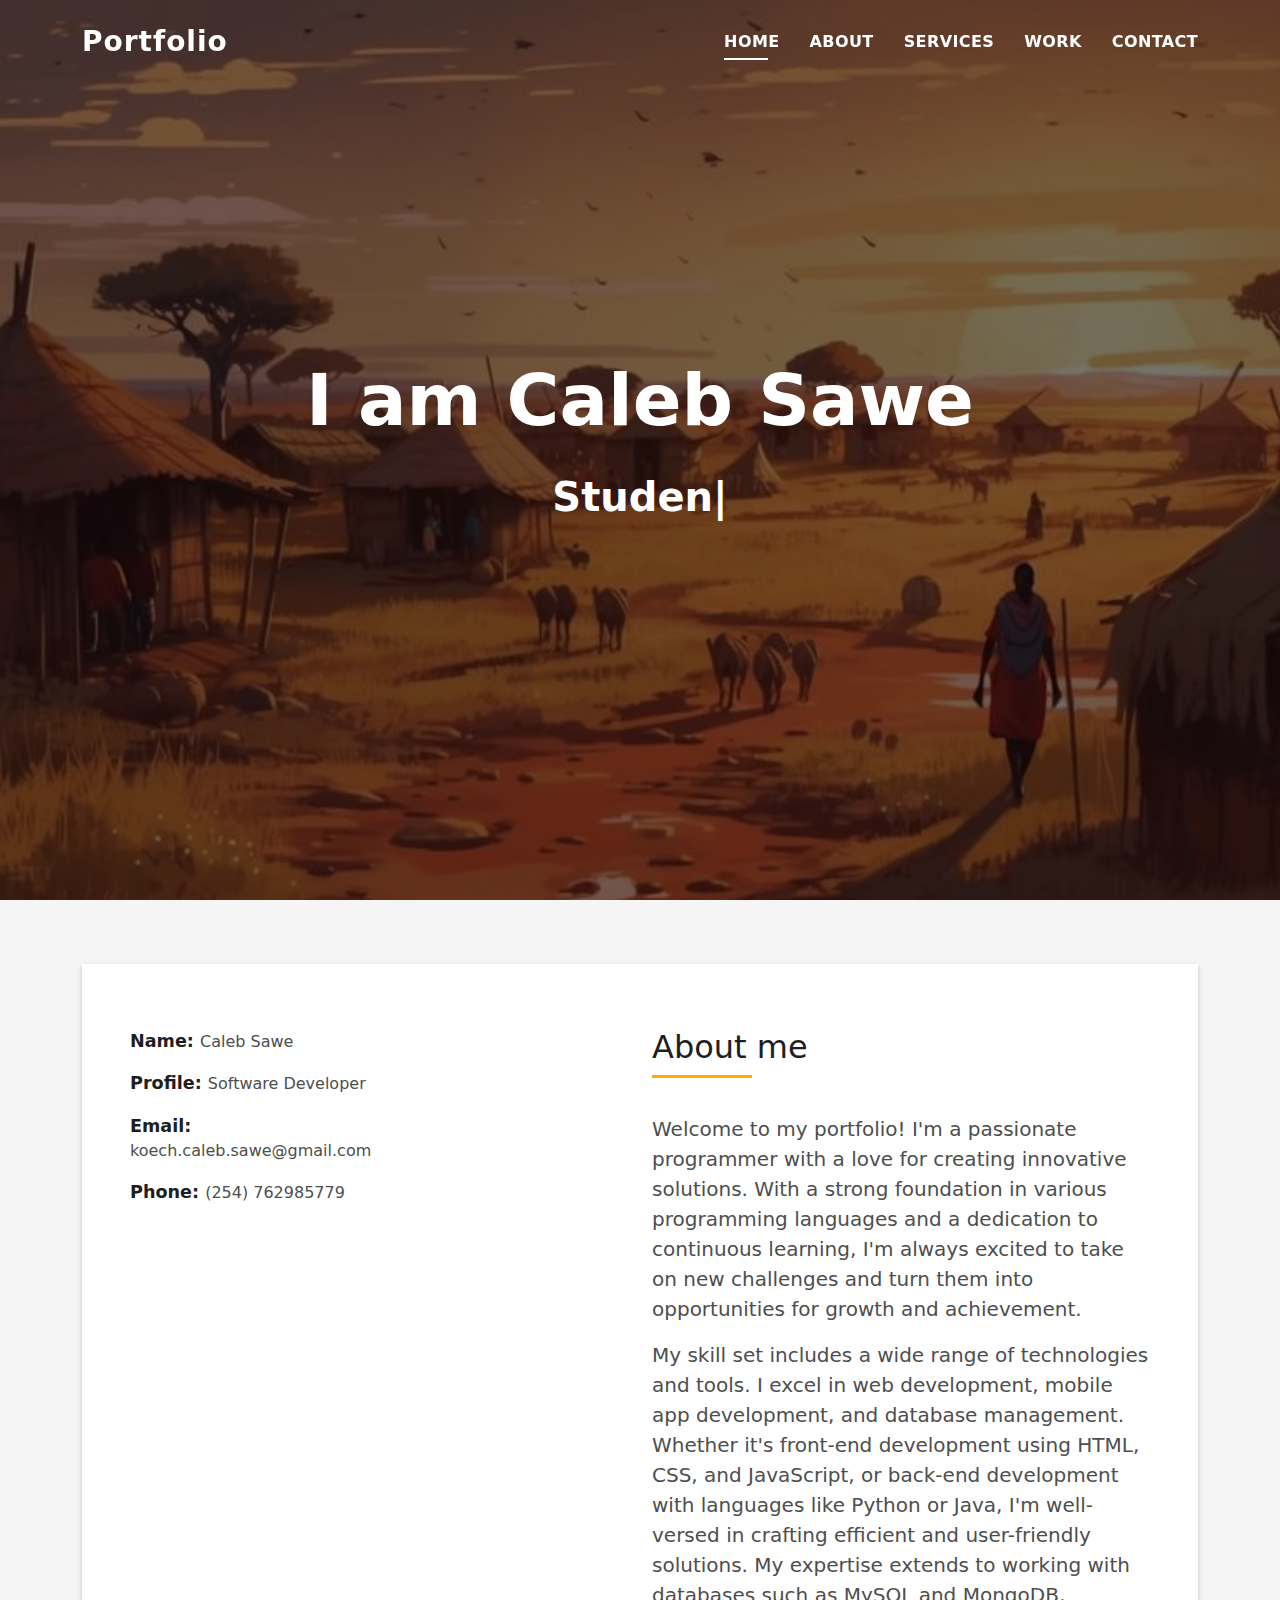
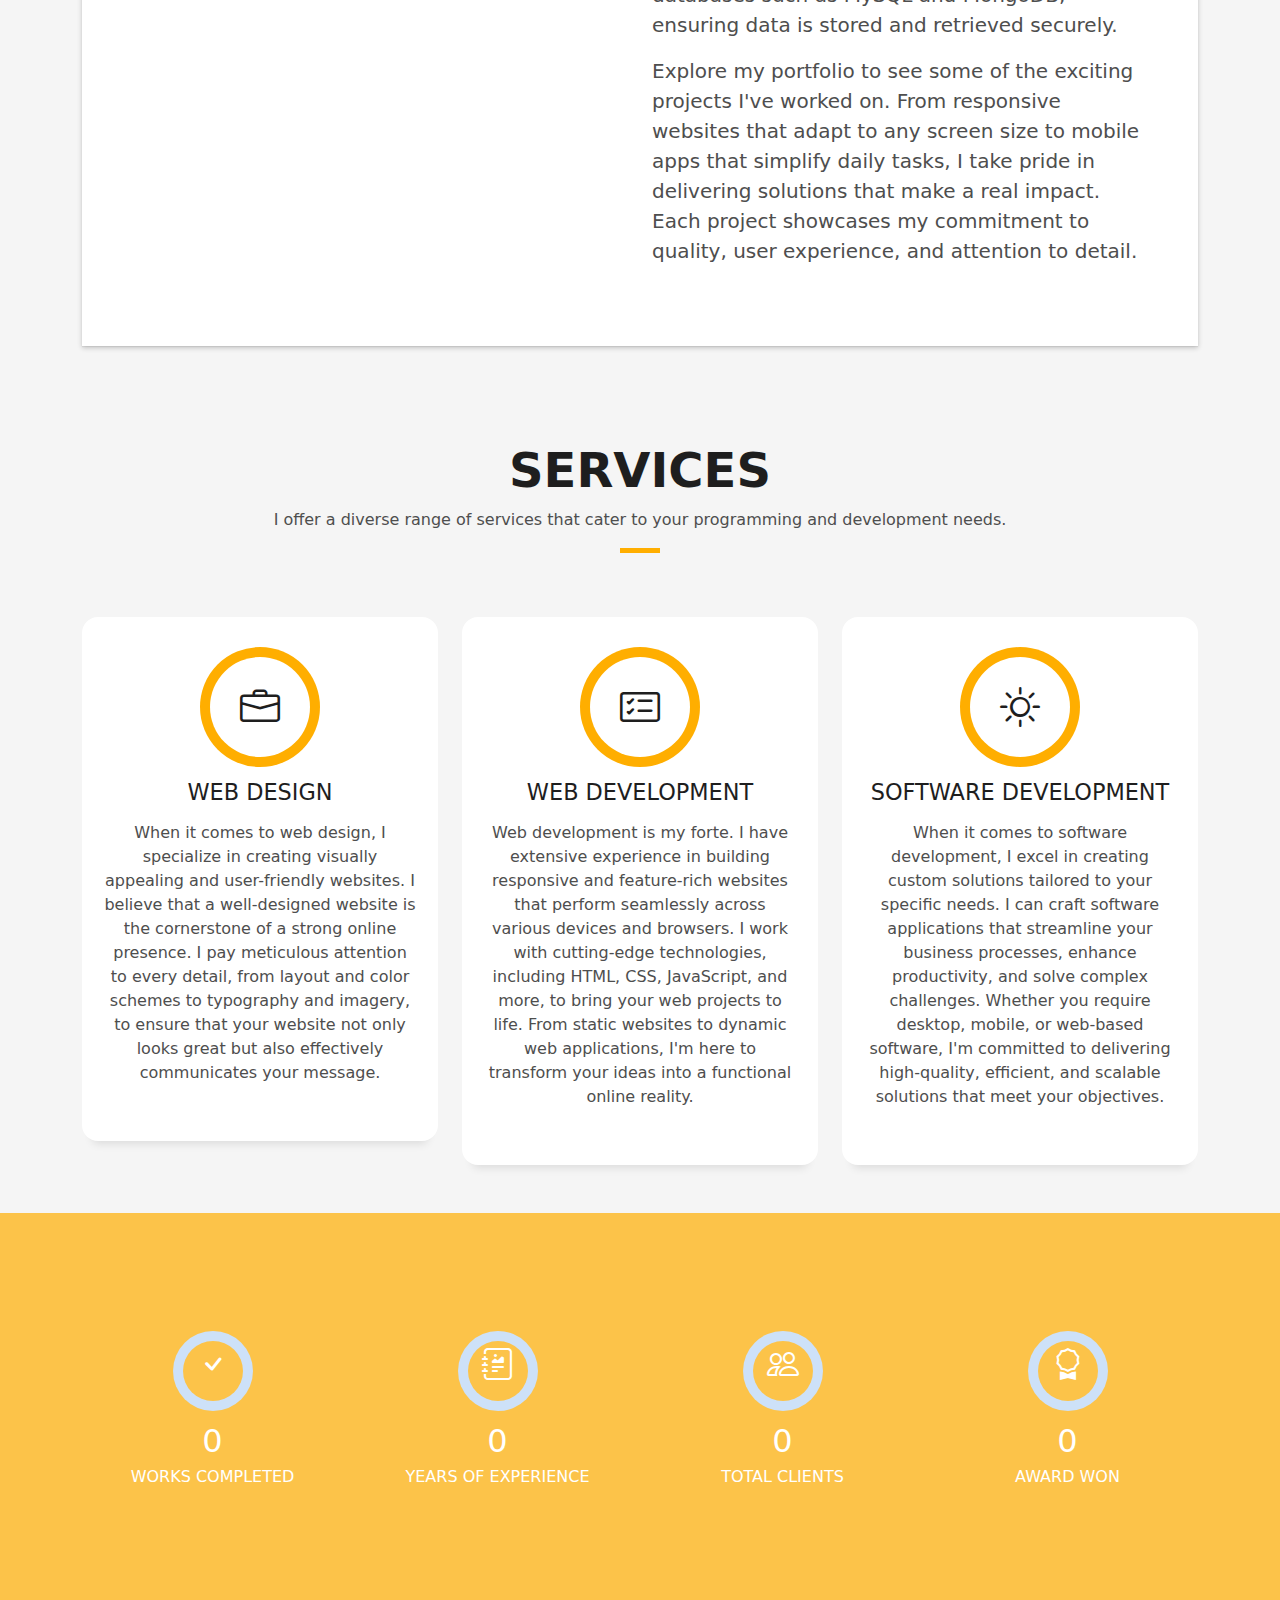
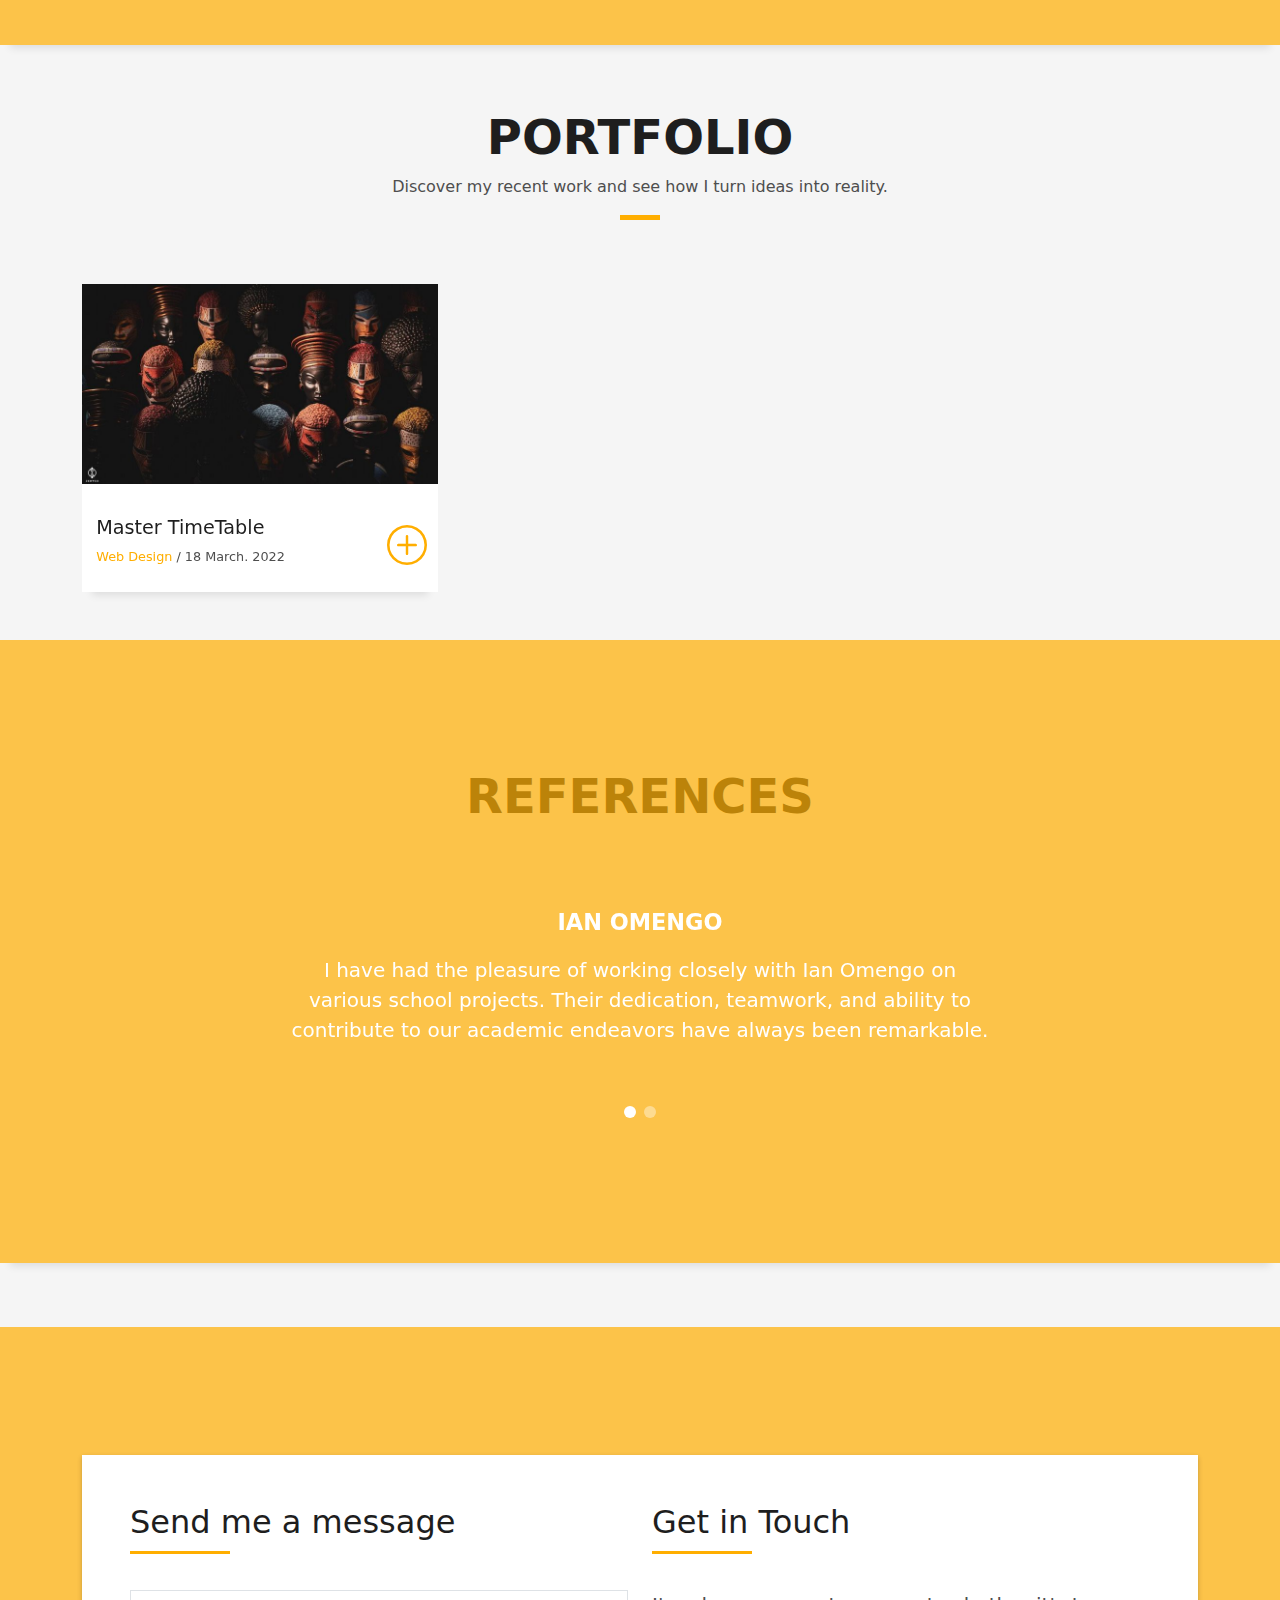
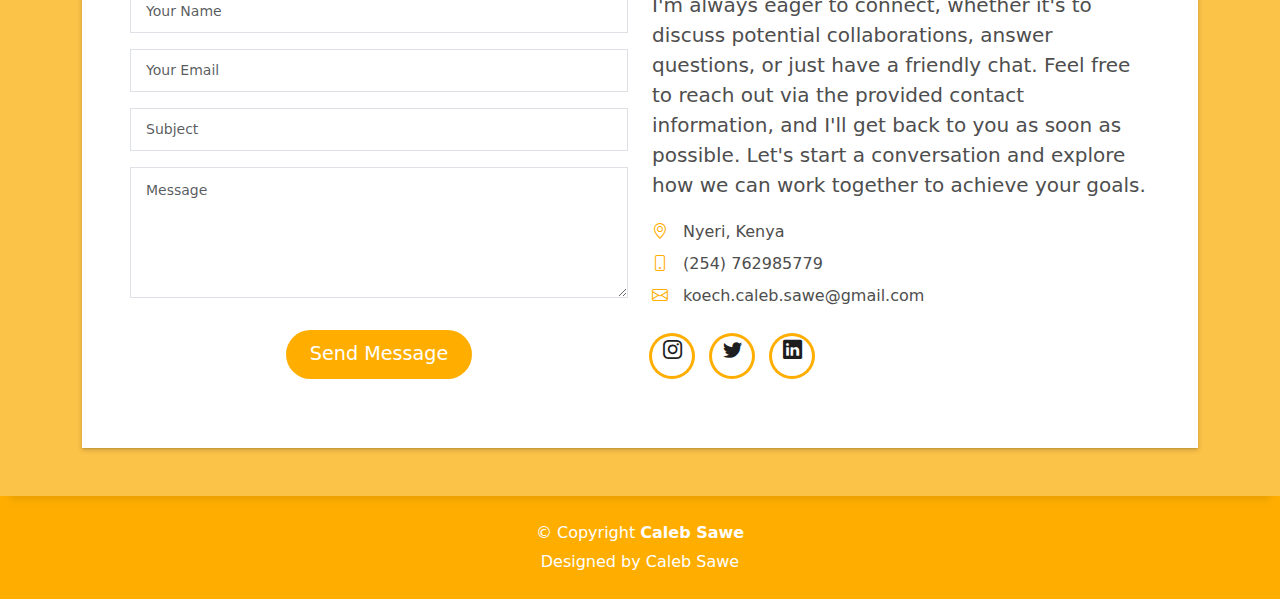
<file: index.html>
<!DOCTYPE html>
<html lang="en">

<head>
  <meta charset="utf-8">
  <meta content="width=device-width, initial-scale=1.0" name="viewport">

  <title>DevFolio Bootstrap Portfolio Template - Index</title>
  <meta content="" name="description">
  <meta content="" name="keywords">

  <!-- Favicons -->
  <link href="assets/img/favicon.png" rel="icon">
  <link href="assets/img/apple-touch-icon.png" rel="apple-touch-icon">

  <!-- Vendor CSS Files -->
  <link href="assets/vendor/bootstrap/css/bootstrap.min.css" rel="stylesheet">
  <link href="assets/vendor/bootstrap-icons/bootstrap-icons.css" rel="stylesheet">
  <link href="assets/vendor/glightbox/css/glightbox.min.css" rel="stylesheet">
  <link href="assets/vendor/swiper/swiper-bundle.min.css" rel="stylesheet">

  <!-- Template Main CSS File -->
  <link href="assets/css/style.css" rel="stylesheet">

  <!-- =======================================================
  * Template Name: DevFolio
  * Updated: Sep 18 2023 with Bootstrap v5.3.2
  * Template URL: https://bootstrapmade.com/devfolio-bootstrap-portfolio-html-template/
  * Author: BootstrapMade.com
  * License: https://bootstrapmade.com/license/
  ======================================================== -->
</head>

<body>

  <!-- ======= Header ======= -->
  <header id="header" class="fixed-top">
    <div class="container d-flex align-items-center justify-content-between">

      <h1 class="logo"><a href="index.html">Portfolio</a></h1>
      <!-- Uncomment below if you prefer to use an image logo -->
      <!-- <a href="index.html" class="logo"><img src="assets/img/logo.png" alt="" class="img-fluid"></a>-->

      <nav id="navbar" class="navbar">
        <ul>
          <li><a class="nav-link scrollto active" href="#hero">Home</a></li>
          <li><a class="nav-link scrollto" href="#about">About</a></li>
          <li><a class="nav-link scrollto" href="#services">Services</a></li>
          <li><a class="nav-link scrollto " href="#work">Work</a></li>
          <!-- <li><a class="nav-link scrollto " href="#blog">Blog</a></li> -->
          <!-- <li class="dropdown"><a href="#"><span>Drop Down</span> <i class="bi bi-chevron-down"></i></a>
            <ul>
              <li><a href="#">Drop Down 1</a></li>
              <li class="dropdown"><a href="#"><span>Deep Drop Down</span> <i class="bi bi-chevron-right"></i></a>
                <ul>
                  <li><a href="#">Deep Drop Down 1</a></li>
                  <li><a href="#">Deep Drop Down 2</a></li>
                  <li><a href="#">Deep Drop Down 3</a></li>
                  <li><a href="#">Deep Drop Down 4</a></li>
                  <li><a href="#">Deep Drop Down 5</a></li>
                </ul>
              </li>
              <li><a href="#">Drop Down 2</a></li>
              <li><a href="#">Drop Down 3</a></li>
              <li><a href="#">Drop Down 4</a></li>
            </ul>
          </li> -->
          <li><a class="nav-link scrollto" href="#contact">Contact</a></li>
        </ul>
        <i class="bi bi-list mobile-nav-toggle"></i>
      </nav><!-- .navbar -->

    </div>
  </header><!-- End Header -->

  <!-- ======= Hero Section ======= -->
  <div id="hero" class="hero route bg-image" style="background-image: url(assets/img/Shona.jpg)">
    <div class="overlay-itro"></div>
    <div class="hero-content display-table">
      <div class="table-cell">
        <div class="container">
          <!--<p class="display-6 color-d">Hello, world!</p>-->
          <h1 class="hero-title mb-4">I am Caleb Sawe</h1>
          <p class="hero-subtitle"><span class="typed" data-typed-items="Student, Software Developer"></span></p>
          <!-- <p class="pt-3"><a class="btn btn-primary btn js-scroll px-4" href="#about" role="button">Learn More</a></p> -->
        </div>
      </div>
    </div>
  </div><!-- End Hero Section -->

  <main id="main">

    <!-- ======= About Section ======= -->
    <section id="about" class="about-mf sect-pt4 route">
      <div class="container">
        <div class="row">
          <div class="col-sm-12">
            <div class="box-shadow-full">
              <div class="row">
                <div class="col-md-6">
                  <div class="row">
                    <!-- <div class="col-sm-6 col-md-5">
                      <div class="about-img">
                        <img src="assets/img/testimonial-2.jpg" class="img-fluid rounded b-shadow-a" alt="">
                      </div>
                    </div> -->
                    <div class="col-sm-6 col-md-7">
                      <div class="about-info">
                        <p><span class="title-s">Name: </span> <span>Caleb Sawe</span></p>
                        <p><span class="title-s">Profile: </span> <span>Software Developer</span></p>
                        <p><span class="title-s">Email: </span> <span>koech.caleb.sawe@gmail.com</span></p>
                        <p><span class="title-s">Phone: </span> <span>(254) 762985779</span></p>
                      </div>
                    </div>
                  </div>
                  <!-- <div class="skill-mf">
                    <p class="title-s">Skill</p>
                    <span>HTML</span> <span class="pull-right">85%</span>
                    <div class="progress">
                      <div class="progress-bar" role="progressbar" style="width: 85%;" aria-valuenow="85"
                        aria-valuemin="0" aria-valuemax="100"></div>
                    </div>
                    <span>CSS3</span> <span class="pull-right">75%</span>
                    <div class="progress">
                      <div class="progress-bar" role="progressbar" style="width: 75%" aria-valuenow="75"
                        aria-valuemin="0" aria-valuemax="100"></div>
                    </div>
                    <span>PHP</span> <span class="pull-right">50%</span>
                    <div class="progress">
                      <div class="progress-bar" role="progressbar" style="width: 50%" aria-valuenow="50"
                        aria-valuemin="0" aria-valuemax="100"></div>
                    </div>
                    <span>JAVASCRIPT</span> <span class="pull-right">90%</span>
                    <div class="progress">
                      <div class="progress-bar" role="progressbar" style="width: 90%" aria-valuenow="90"
                        aria-valuemin="0" aria-valuemax="100"></div>
                    </div>
                  </div> -->
                </div>
                <div class="col-md-6">
                  <div class="about-me pt-4 pt-md-0">
                    <div class="title-box-2">
                      <h5 class="title-left">
                        About me
                      </h5>
                    </div>
                    <p class="lead">
                      Welcome to my portfolio! I'm a passionate programmer with a love for creating innovative
                      solutions.
                      With a strong foundation in various programming languages and a dedication to continuous learning,
                      I'm always excited to take on new challenges and turn them into opportunities for growth and
                      achievement.
                    </p>
                    <p class="lead">
                      My skill set includes a wide range of technologies and tools.
                      I excel in web development, mobile app development, and database management.
                      Whether it's front-end development using HTML, CSS, and JavaScript, or back-end development with
                      languages like Python or Java, I'm well-versed in crafting efficient and user-friendly solutions.
                      My expertise extends to working with databases such as MySQL and MongoDB, ensuring data is stored
                      and retrieved securely.
                    </p>
                    <p class="lead">
                      Explore my portfolio to see some of the exciting projects I've worked on.
                      From responsive websites that adapt to any screen size to mobile apps that simplify daily tasks, I
                      take pride in delivering solutions that make a real impact.
                      Each project showcases my commitment to quality, user experience, and attention to detail.
                    </p>
                  </div>
                </div>
              </div>
            </div>
          </div>
        </div>
      </div>
    </section><!-- End About Section -->

    <!-- ======= Services Section ======= -->
    <section id="services" class="services-mf pt-5 route">
      <div class="container">
        <div class="row">
          <div class="col-sm-12">
            <div class="title-box text-center">
              <h3 class="title-a">
                Services
              </h3>
              <p class="subtitle-a">
                I offer a diverse range of services that cater to your programming and development needs.
              </p>
              <div class="line-mf"></div>
            </div>
          </div>
        </div>
        <div class="row">
          <div class="col-md-4">
            <div class="service-box">
              <div class="service-ico">
                <span class="ico-circle"><i class="bi bi-briefcase"></i></span>
              </div>
              <div class="service-content">
                <h2 class="s-title">Web Design</h2>
                <p class="s-description text-center">
                  When it comes to web design, I specialize in creating visually appealing and user-friendly websites. I
                  believe that a well-designed website is the cornerstone of a strong online presence. I pay meticulous
                  attention to every detail, from layout and color schemes to typography and imagery, to ensure that
                  your website not only looks great but also effectively communicates your message.
                </p>
              </div>
            </div>
          </div>
          <div class="col-md-4">
            <div class="service-box">
              <div class="service-ico">
                <span class="ico-circle"><i class="bi bi-card-checklist"></i></span>
              </div>
              <div class="service-content">
                <h2 class="s-title">Web Development</h2>
                <p class="s-description text-center">
                  Web development is my forte. I have extensive experience in building responsive and feature-rich
                  websites that perform seamlessly across various devices and browsers. I work with cutting-edge
                  technologies, including HTML, CSS, JavaScript, and more, to bring your web projects to life. From
                  static websites to dynamic web applications, I'm here to transform your ideas into a functional online
                  reality.
                </p>
              </div>
            </div>
          </div>
          <div class="col-md-4">
            <div class="service-box">
              <div class="service-ico">
                <span class="ico-circle"><i class="bi bi-brightness-high"></i></span>
              </div>
              <div class="service-content">
                <h2 class="s-title">Software Development</h2>
                <p class="s-description text-center">
                  When it comes to software development, I excel in creating custom solutions tailored to your specific
                  needs. I can craft software applications that streamline your business processes, enhance
                  productivity, and solve complex challenges. Whether you require desktop, mobile, or web-based
                  software, I'm committed to delivering high-quality, efficient, and scalable solutions that meet your
                  objectives.
                </p>
              </div>
            </div>
          </div>
          <!-- <div class="col-md-4">
            <div class="service-box">
              <div class="service-ico">
                <span class="ico-circle"><i class="bi bi-bar-chart"></i></span>
              </div>
              <div class="service-content">
                <h2 class="s-title">Photography</h2>
                <p class="s-description text-center">
                  Lorem ipsum dolor sit amet consectetur adipisicing elit. Magni adipisci eaque autem fugiat! Quia,
                  provident vitae! Magni
                  tempora perferendis eum non provident.
                </p>
              </div>
            </div>
          </div>
          <div class="col-md-4">
            <div class="service-box">
              <div class="service-ico">
                <span class="ico-circle"><i class="bi bi-brightness-high"></i></span>
              </div>
              <div class="service-content">
                <h2 class="s-title">Graphic Design</h2>
                <p class="s-description text-center">
                  Lorem ipsum dolor sit amet consectetur adipisicing elit. Magni adipisci eaque autem fugiat! Quia,
                  provident vitae! Magni
                  tempora perferendis eum non provident.
                </p>
              </div>
            </div>
          </div>
          <div class="col-md-4">
            <div class="service-box">
              <div class="service-ico">
                <span class="ico-circle"><i class="bi bi-calendar4-week"></i></span>
              </div>
              <div class="service-content">
                <h2 class="s-title">Marketing Services</h2>
                <p class="s-description text-center">
                  Lorem ipsum dolor sit amet consectetur adipisicing elit. Magni adipisci eaque autem fugiat! Quia,
                  provident vitae! Magni
                  tempora perferendis eum non provident.
                </p>
              </div>
            </div>
          </div>
        </div>
      </div> -->
    </section><!-- End Services Section -->

    <!-- ======= Counter Section ======= -->
    <div class="section-counter paralax-mf bg-image" style="background-image: url(assets/img/overlay-bg.jpg)">
      <div class="overlay-mf"></div>
      <div class="container position-relative">
        <div class="row">
          <div class="col-sm-3 col-lg-3">
            <div class="counter-box counter-box pt-4 pt-md-0">
              <div class="counter-ico">
                <span class="ico-circle"><i class="bi bi-check"></i></span>
              </div>
              <div class="counter-num">
                <p data-purecounter-start="0" data-purecounter-end="40" data-purecounter-duration="1"
                  class="counter purecounter"></p>
                <span class="counter-text">WORKS COMPLETED</span>
              </div>
            </div>
          </div>
          <div class="col-sm-3 col-lg-3">
            <div class="counter-box pt-4 pt-md-0">
              <div class="counter-ico">
                <span class="ico-circle"><i class="bi bi-journal-richtext"></i></span>
              </div>
              <div class="counter-num">
                <p data-purecounter-start="0" data-purecounter-end="4" data-purecounter-duration="1"
                  class="counter purecounter"></p>
                <span class="counter-text">YEARS OF EXPERIENCE</span>
              </div>
            </div>
          </div>
          <div class="col-sm-3 col-lg-3">
            <div class="counter-box pt-4 pt-md-0">
              <div class="counter-ico">
                <span class="ico-circle"><i class="bi bi-people"></i></span>
              </div>
              <div class="counter-num">
                <p data-purecounter-start="0" data-purecounter-end="3" data-purecounter-duration="1"
                  class="counter purecounter"></p>
                <span class="counter-text">TOTAL CLIENTS</span>
              </div>
            </div>
          </div>
          <div class="col-sm-3 col-lg-3">
            <div class="counter-box pt-4 pt-md-0">
              <div class="counter-ico">
                <span class="ico-circle"><i class="bi bi-award"></i></span>
              </div>
              <div class="counter-num">
                <p data-purecounter-start="0" data-purecounter-end="2" data-purecounter-duration="1"
                  class="counter purecounter"></p>
                <span class="counter-text">AWARD WON</span>
              </div>
            </div>
          </div>
        </div>
      </div>
    </div><!-- End Counter Section -->

    <!-- ======= Portfolio Section ======= -->
    <section id="work" class="portfolio-mf sect-pt4 route">
      <div class="container">
        <div class="row">
          <div class="col-sm-12">
            <div class="title-box text-center">
              <h3 class="title-a">
                Portfolio
              </h3>
              <p class="subtitle-a">
                Discover my recent work and see how I turn ideas into reality.
              </p>
              <div class="line-mf"></div>
            </div>
          </div>
        </div>
        <div class="row">
          <div class="col-md-4">
            <div class="work-box">
              <a href="assets/img/Kenya.jpg" data-gallery="portfolioGallery" class="portfolio-lightbox">
                <div class="work-img">
                  <img src="assets/img/Kenya.jpg" alt="" class="img-fluid">
                </div>
              </a>
              <div class="work-content">
                <div class="row">
                  <div class="col-sm-8">
                    <h2 class="w-title">Master TimeTable</h2>
                    <div class="w-more">
                      <span class="w-ctegory">Web Design</span> / <span class="w-date">18 March. 2022</span>
                    </div>
                  </div>
                  <div class="col-sm-4">
                    <div class="w-like">
                      <a href="mtb-portfolio-details.html"> <span class="bi bi-plus-circle"></span></a>
                    </div>
                  </div>
                </div>
              </div>
            </div>
          </div>
          <!-- <div class="col-md-4">
            <div class="work-box">
              <a href="assets/img/work-2.jpg" data-gallery="portfolioGallery" class="portfolio-lightbox">
                <div class="work-img">
                  <img src="assets/img/work-2.jpg" alt="" class="img-fluid">
                </div>
              </a>
              <div class="work-content">
                <div class="row">
                  <div class="col-sm-8">
                    <h2 class="w-title">Loreda Cuno Nere</h2>
                    <div class="w-more">
                      <span class="w-ctegory">Web Design</span> / <span class="w-date">18 Sep. 2018</span>
                    </div>
                  </div>
                  <div class="col-sm-4">
                    <div class="w-like">
                      <a href="portfolio-details.html"> <span class="bi bi-plus-circle"></span></a>
                    </div>
                  </div>
                </div>
              </div>
            </div>
          </div>
          <div class="col-md-4">
            <div class="work-box">
              <a href="assets/img/work-3.jpg" data-gallery="portfolioGallery" class="portfolio-lightbox">
                <div class="work-img">
                  <img src="assets/img/work-3.jpg" alt="" class="img-fluid">
                </div>
              </a>
              <div class="work-content">
                <div class="row">
                  <div class="col-sm-8">
                    <h2 class="w-title">Mavrito Lana Dere</h2>
                    <div class="w-more">
                      <span class="w-ctegory">Web Design</span> / <span class="w-date">18 Sep. 2018</span>
                    </div>
                  </div>
                  <div class="col-sm-4">
                    <div class="w-like">
                      <a href="portfolio-details.html"> <span class="bi bi-plus-circle"></span></a>
                    </div>
                  </div>
                </div>
              </div>
            </div>
          </div> -->
          <!-- <div class="col-md-4">
            <div class="work-box">
              <a href="assets/img/work-4.jpg" data-gallery="portfolioGallery" class="portfolio-lightbox">
                <div class="work-img">
                  <img src="assets/img/work-4.jpg" alt="" class="img-fluid">
                </div>
              </a>
              <div class="work-content">
                <div class="row">
                  <div class="col-sm-8">
                    <h2 class="w-title">Bindo Laro Cado</h2>
                    <div class="w-more">
                      <span class="w-ctegory">Web Design</span> / <span class="w-date">18 Sep. 2018</span>
                    </div>
                  </div>
                  <div class="col-sm-4">
                    <div class="w-like">
                      <a href="portfolio-details.html"> <span class="bi bi-plus-circle"></span></a>
                    </div>
                  </div>
                </div>
              </div>
            </div>
          </div>
          <div class="col-md-4">
            <div class="work-box">
              <a href="assets/img/work-5.jpg" data-gallery="portfolioGallery" class="portfolio-lightbox">
                <div class="work-img">
                  <img src="assets/img/work-5.jpg" alt="" class="img-fluid">
                </div>
              </a>
              <div class="work-content">
                <div class="row">
                  <div class="col-sm-8">
                    <h2 class="w-title">Studio Lena Mado</h2>
                    <div class="w-more">
                      <span class="w-ctegory">Web Design</span> / <span class="w-date">18 Sep. 2018</span>
                    </div>
                  </div>
                  <div class="col-sm-4">
                    <div class="w-like">
                      <a href="portfolio-details.html"> <span class="bi bi-plus-circle"></span></a>
                    </div>
                  </div>
                </div>
              </div>
            </div>
          </div>
          <div class="col-md-4">
            <div class="work-box">
              <a href="assets/img/work-6.jpg" data-gallery="portfolioGallery" class="portfolio-lightbox">
                <div class="work-img">
                  <img src="assets/img/work-6.jpg" alt="" class="img-fluid">
                </div>
              </a>
              <div class="work-content">
                <div class="row">
                  <div class="col-sm-8">
                    <h2 class="w-title">Studio Big Bang</h2>
                    <div class="w-more">
                      <span class="w-ctegory">Web Design</span> / <span class="w-date">18 Sep. 2017</span>
                    </div>
                  </div>
                  <div class="col-sm-4">
                    <div class="w-like">
                      <a href="portfolio-details.html"> <span class="bi bi-plus-circle"></span></a>
                    </div>
                  </div>
                </div>
              </div>
            </div>
          </div> -->
        </div>
      </div>
    </section><!-- End Portfolio Section -->

    <!-- ======= Testimonials Section ======= -->
    <div class="testimonials paralax-mf bg-image" style="background-image: url(assets/img/overlay-bg.jpg)">
      <div class="overlay-mf"></div>
      <div class="container">
        <div class="row">
          <div class="col-sm-12">
            <div class="title-box text-center">
              <h3 class="title-a">
                References
              </h3>
            </div>
          </div>
        </div>
        <div class="row">
          <div class="col-md-12">
            <div class="testimonials-slider swiper" data-aos="fade-up" data-aos-delay="100">
              <div class="swiper-wrapper">
                <div class="swiper-slide">
                  <div class="testimonial-box">
                    <div class="author-test">
                      <!-- <img src="assets/img/testimonial-2.jpg" alt="" class="rounded-circle b-shadow-a"> -->
                      <span class="author">Ian Omengo</span>
                    </div>
                    <div class="content-test">
                      <p class="description lead">
                        I have had the pleasure of working closely with Ian Omengo on various school projects. Their
                        dedication, teamwork, and ability to contribute to our academic endeavors have always been
                        remarkable.
                      </p>
                    </div>
                  </div>
                </div><!-- End testimonial item -->

                <div class="swiper-slide">
                  <div class="testimonial-box">
                    <div class="author-test">
                      <!-- <img src="assets/img/testimonial-4.jpg" alt="" class="rounded-circle b-shadow-a"> -->
                      <span class="author">Roy Muriithi</span>
                    </div>
                    <div class="content-test">
                      <p class="description lead">
                        I've had the privilege of collaborating with Roy Muriithi on numerous personal projects. Their
                        creativity, problem-solving skills, and commitment to our shared goals have made each endeavor a
                        rewarding and successful experience.
                      </p>
                    </div>
                  </div>
                </div><!-- End testimonial item -->
              </div>
              <div class="swiper-pagination"></div>
            </div>

            <!-- <div id="testimonial-mf" class="owl-carousel owl-theme">
          
        </div> -->
          </div>
        </div>
      </div>
    </div><!-- End Testimonials Section -->

    <!-- ======= Contact Section ======= -->
    <section id="contact" class="paralax-mf footer-paralax bg-image sect-mt4 route"
      style="background-image: url(assets/img/overlay-bg.jpg)">
      <div class="overlay-mf"></div>
      <div class="container">
        <div class="row">
          <div class="col-sm-12">
            <div class="contact-mf">
              <div id="contact" class="box-shadow-full">
                <div class="row">
                  <div class="col-md-6">
                    <div class="title-box-2">
                      <h5 class="title-left">
                        Send me a message
                      </h5>
                    </div>
                    <div>
                      <form action="forms/contact.php" method="post" role="form" class="php-email-form">
                        <div class="row">
                          <div class="col-md-12 mb-3">
                            <div class="form-group">
                              <input type="text" name="name" class="form-control" id="name" placeholder="Your Name"
                                required>
                            </div>
                          </div>
                          <div class="col-md-12 mb-3">
                            <div class="form-group">
                              <input type="email" class="form-control" name="email" id="email" placeholder="Your Email"
                                required>
                            </div>
                          </div>
                          <div class="col-md-12 mb-3">
                            <div class="form-group">
                              <input type="text" class="form-control" name="subject" id="subject" placeholder="Subject"
                                required>
                            </div>
                          </div>
                          <div class="col-md-12">
                            <div class="form-group">
                              <textarea class="form-control" name="message" rows="5" placeholder="Message"
                                required></textarea>
                            </div>
                          </div>
                          <div class="col-md-12 text-center my-3">
                            <div class="loading">Loading</div>
                            <div class="error-message"></div>
                            <div class="sent-message">Your message has been sent. Thank you!</div>
                          </div>
                          <div class="col-md-12 text-center">
                            <button type="submit" class="button button-a button-big button-rouded">Send Message</button>
                          </div>
                        </div>
                      </form>
                    </div>
                  </div>
                  <div class="col-md-6">
                    <div class="title-box-2 pt-4 pt-md-0">
                      <h5 class="title-left">
                        Get in Touch
                      </h5>
                    </div>
                    <div class="more-info">
                      <p class="lead">
                        I'm always eager to connect, whether it's to discuss potential collaborations, answer questions,
                        or just have a friendly chat. Feel free to reach out via the provided contact information, and
                        I'll get back to you as soon as possible. Let's start a conversation and explore how we can work
                        together to achieve your goals.
                      </p>
                      <ul class="list-ico">
                        <li><span class="bi bi-geo-alt"></span> Nyeri, Kenya</li>
                        <li><span class="bi bi-phone"></span> (254) 762985779</li>
                        <li><span class="bi bi-envelope"></span> koech.caleb.sawe@gmail.com</li>
                      </ul>
                    </div>
                    <div class="socials">
                      <ul>
                        <li><a href="https://www.linkedin.com/in/caleb-sawe-a0348722a/"><span class="ico-circle"><i
                                class="bi bi-instagram"></i></span></a></li>
                        <li><a href="https://twitter.com/c_sawee"><span class="ico-circle"><i
                                class="bi bi-twitter"></i></span></a></li>
                        <li><a href="https://www.instagram.com/c.sawee/"><span class="ico-circle"><i
                                class="bi bi-linkedin"></i></span></a></li>
                      </ul>
                    </div>
                  </div>
                </div>
              </div>
            </div>
          </div>
        </div>
      </div>
    </section><!-- End Contact Section -->

  </main><!-- End #main -->

  <!-- ======= Footer ======= -->
  <footer>
    <div class="container">
      <div class="row">
        <div class="col-sm-12">
          <div class="copyright-box">
            <p class="copyright">&copy; Copyright <strong>Caleb Sawe</strong></p>
            <div class="credits">
              Designed by <a href="https://bootstrapmade.com/">Caleb Sawe</a>
            </div>
          </div>
        </div>
      </div>
    </div>
  </footer><!-- End  Footer -->

  <div id="preloader"></div>
  <a href="#" class="back-to-top d-flex align-items-center justify-content-center"><i
      class="bi bi-arrow-up-short"></i></a>

  <!-- Vendor JS Files -->
  <script src="assets/vendor/purecounter/purecounter_vanilla.js"></script>
  <script src="assets/vendor/bootstrap/js/bootstrap.bundle.min.js"></script>
  <script src="assets/vendor/glightbox/js/glightbox.min.js"></script>
  <script src="assets/vendor/swiper/swiper-bundle.min.js"></script>
  <script src="assets/vendor/typed.js/typed.umd.js"></script>
  <script src="assets/vendor/php-email-form/validate.js"></script>

  <!-- Template Main JS File -->
  <script src="assets/js/main.js"></script>

</body>

</html>
</file>
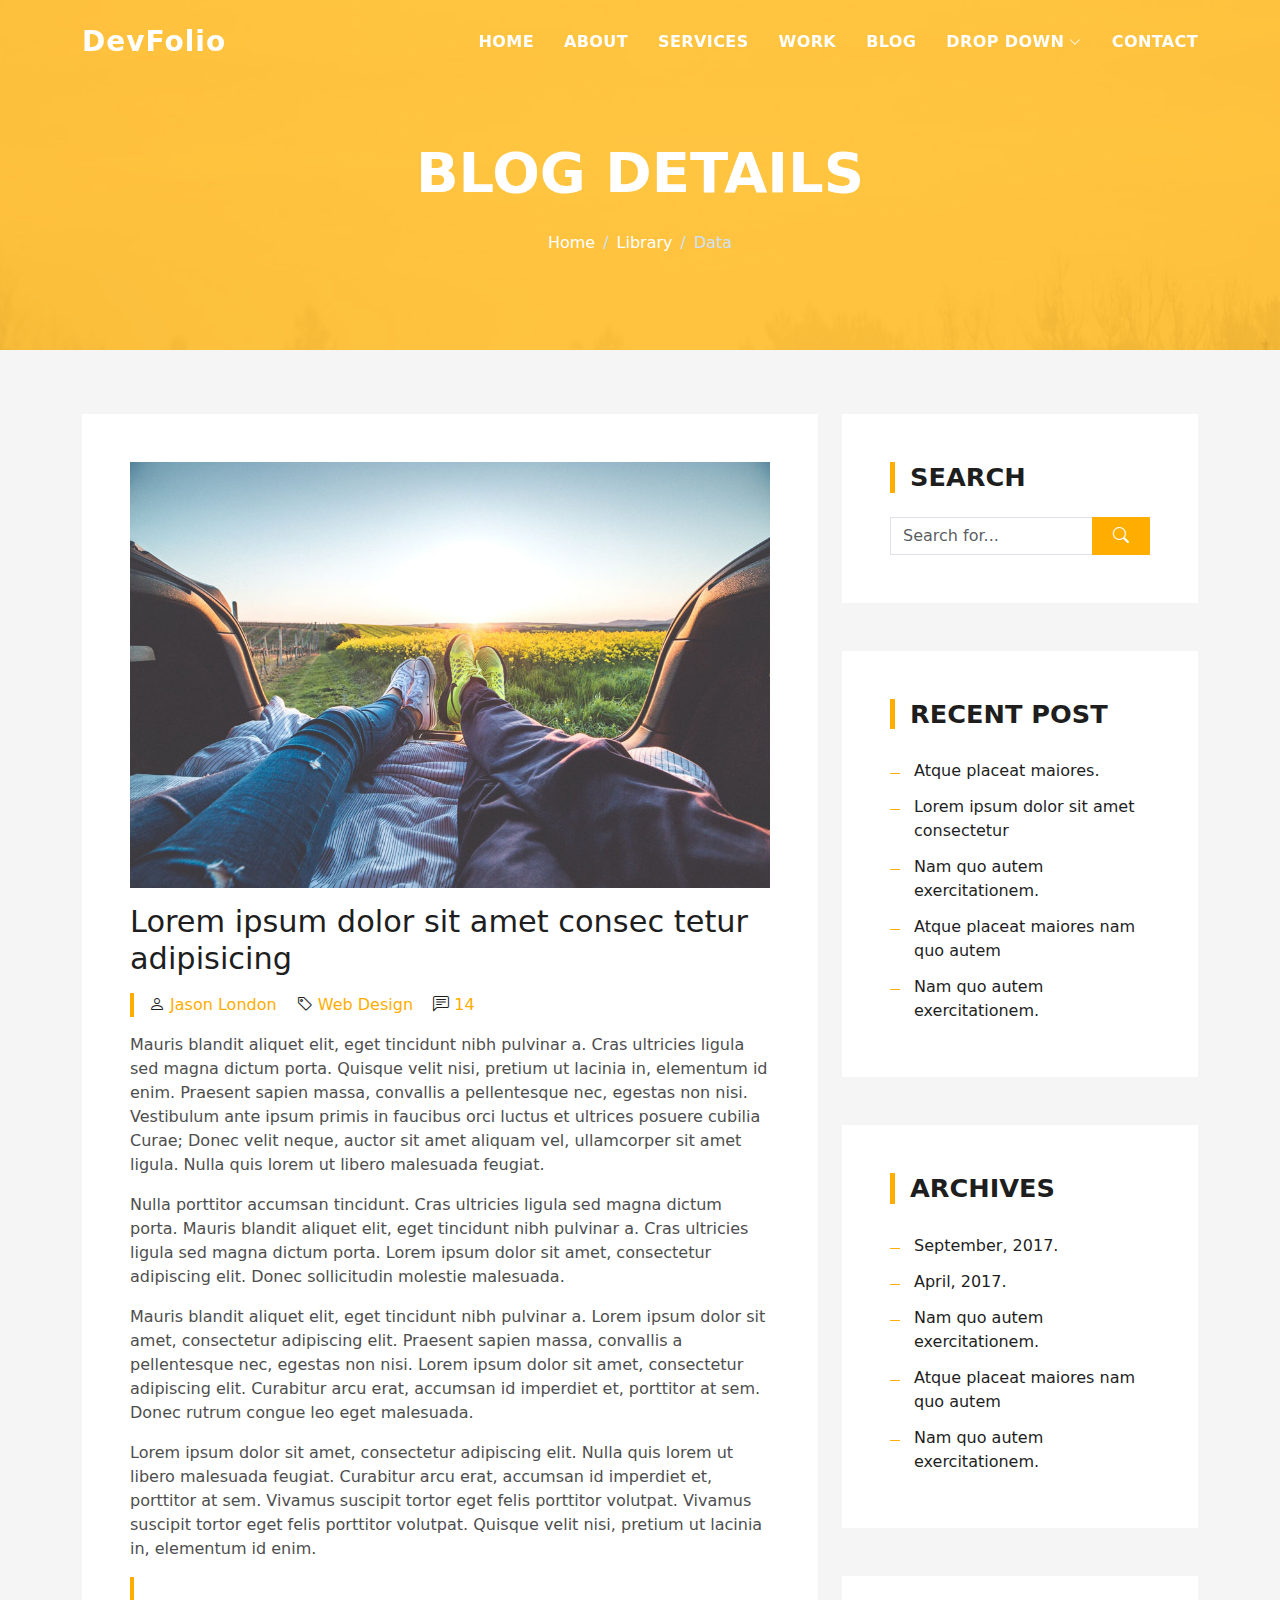
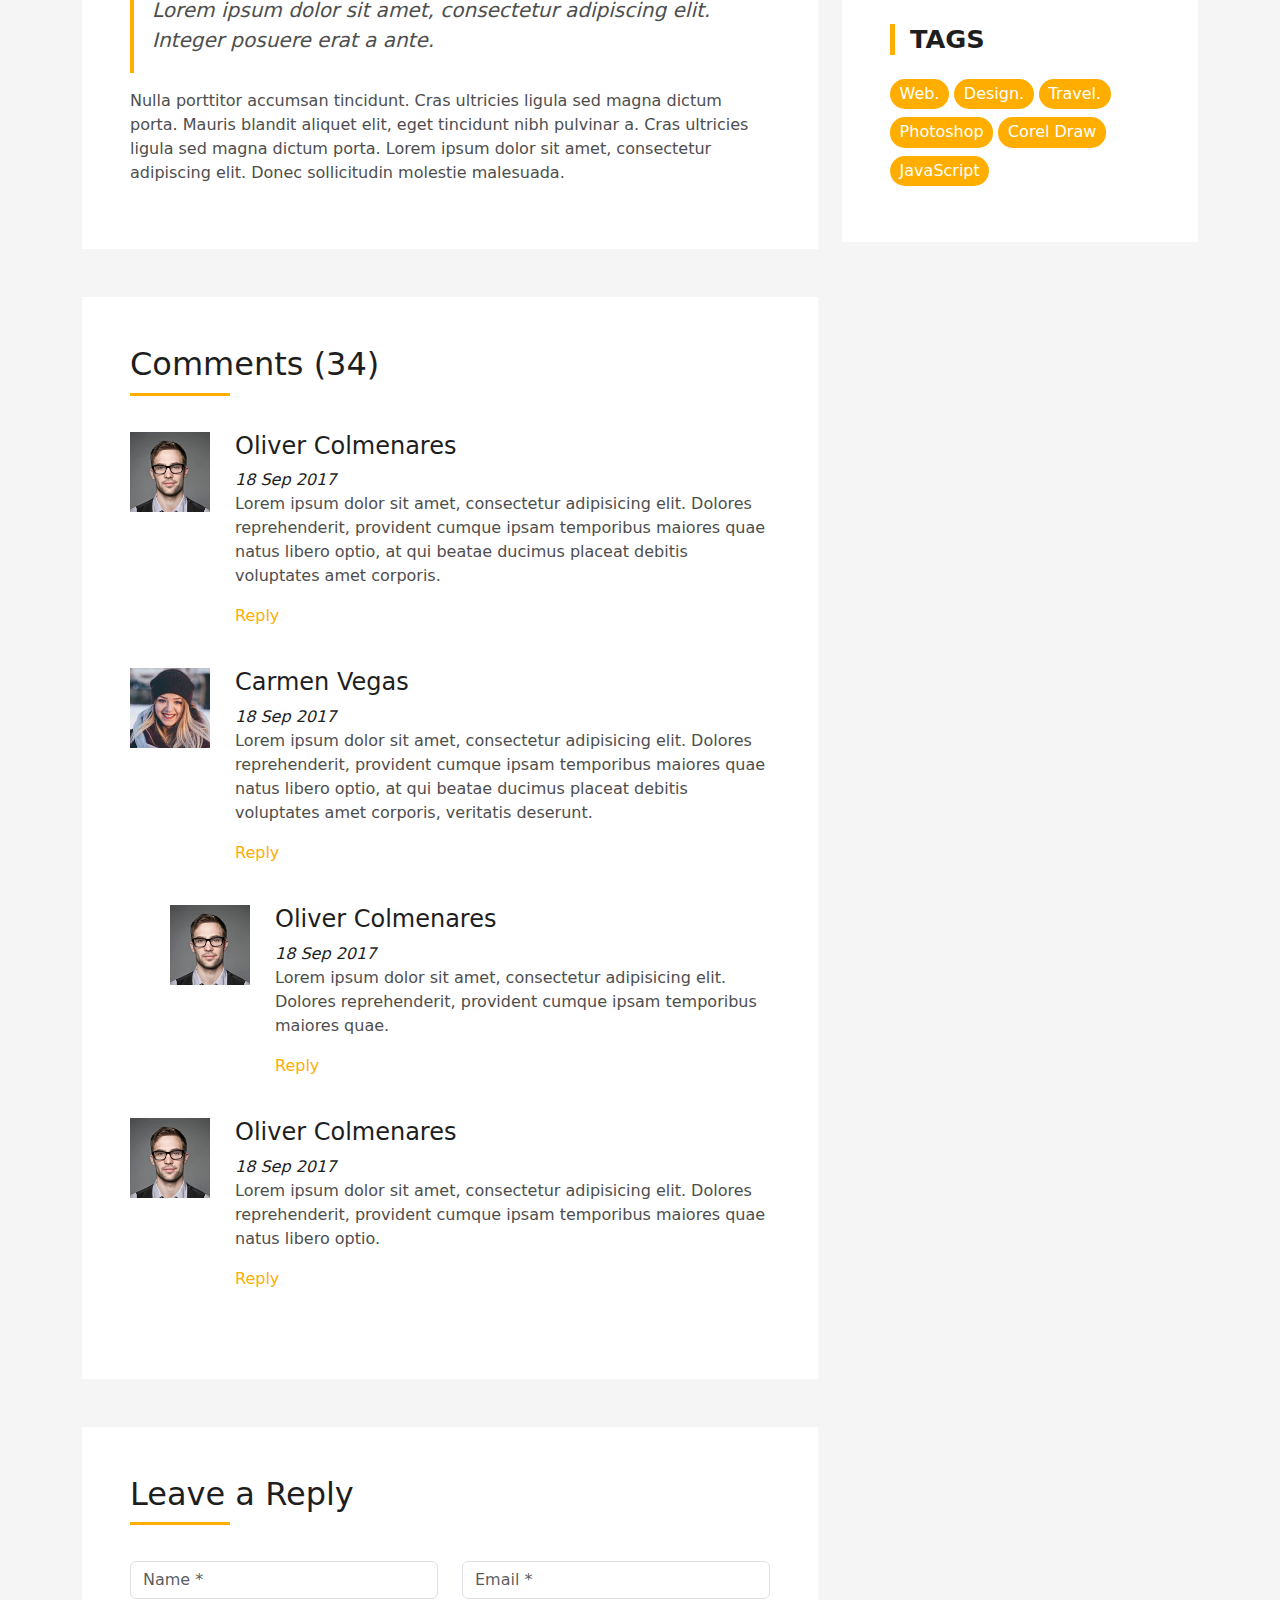
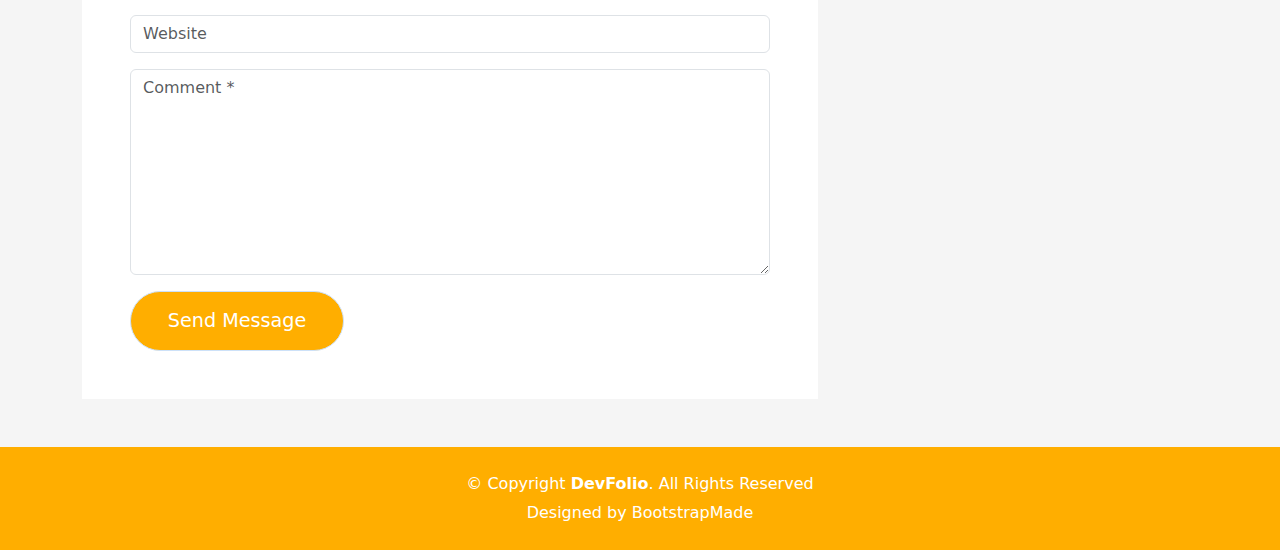
<file: blog-single.html>
<!DOCTYPE html>
<html lang="en">

<head>
  <meta charset="utf-8">
  <meta content="width=device-width, initial-scale=1.0" name="viewport">

  <title>DevFolio Bootstrap Portfolio Template - Blog Single</title>
  <meta content="" name="description">
  <meta content="" name="keywords">

  <!-- Favicons -->
  <link href="assets/img/favicon.png" rel="icon">
  <link href="assets/img/apple-touch-icon.png" rel="apple-touch-icon">

  <!-- Vendor CSS Files -->
  <link href="assets/vendor/bootstrap/css/bootstrap.min.css" rel="stylesheet">
  <link href="assets/vendor/bootstrap-icons/bootstrap-icons.css" rel="stylesheet">
  <link href="assets/vendor/glightbox/css/glightbox.min.css" rel="stylesheet">
  <link href="assets/vendor/swiper/swiper-bundle.min.css" rel="stylesheet">

  <!-- Template Main CSS File -->
  <link href="assets/css/style.css" rel="stylesheet">

  <!-- =======================================================
  * Template Name: DevFolio
  * Updated: Sep 18 2023 with Bootstrap v5.3.2
  * Template URL: https://bootstrapmade.com/devfolio-bootstrap-portfolio-html-template/
  * Author: BootstrapMade.com
  * License: https://bootstrapmade.com/license/
  ======================================================== -->
</head>

<body>

  <!-- ======= Header ======= -->
  <header id="header" class="fixed-top">
    <div class="container d-flex align-items-center justify-content-between">

      <h1 class="logo"><a href="index.html">DevFolio</a></h1>
      <!-- Uncomment below if you prefer to use an image logo -->
      <!-- <a href="index.html" class="logo"><img src="assets/img/logo.png" alt="" class="img-fluid"></a>-->

      <nav id="navbar" class="navbar">
        <ul>
          <li><a class="nav-link scrollto " href="#hero">Home</a></li>
          <li><a class="nav-link scrollto" href="#about">About</a></li>
          <li><a class="nav-link scrollto" href="#services">Services</a></li>
          <li><a class="nav-link scrollto " href="#work">Work</a></li>
          <li><a class="nav-link scrollto " href="#blog">Blog</a></li>
          <li class="dropdown"><a href="#"><span>Drop Down</span> <i class="bi bi-chevron-down"></i></a>
            <ul>
              <li><a href="#">Drop Down 1</a></li>
              <li class="dropdown"><a href="#"><span>Deep Drop Down</span> <i class="bi bi-chevron-right"></i></a>
                <ul>
                  <li><a href="#">Deep Drop Down 1</a></li>
                  <li><a href="#">Deep Drop Down 2</a></li>
                  <li><a href="#">Deep Drop Down 3</a></li>
                  <li><a href="#">Deep Drop Down 4</a></li>
                  <li><a href="#">Deep Drop Down 5</a></li>
                </ul>
              </li>
              <li><a href="#">Drop Down 2</a></li>
              <li><a href="#">Drop Down 3</a></li>
              <li><a href="#">Drop Down 4</a></li>
            </ul>
          </li>
          <li><a class="nav-link scrollto" href="#contact">Contact</a></li>
        </ul>
        <i class="bi bi-list mobile-nav-toggle"></i>
      </nav><!-- .navbar -->

    </div>
  </header><!-- End Header -->

  <div class="hero hero-single route bg-image" style="background-image: url(assets/img/overlay-bg.jpg)">
    <div class="overlay-mf"></div>
    <div class="hero-content display-table">
      <div class="table-cell">
        <div class="container">
          <h2 class="hero-title mb-4">Blog Details</h2>
          <ol class="breadcrumb d-flex justify-content-center">
            <li class="breadcrumb-item">
              <a href="#">Home</a>
            </li>
            <li class="breadcrumb-item">
              <a href="#">Library</a>
            </li>
            <li class="breadcrumb-item active">Data</li>
          </ol>
        </div>
      </div>
    </div>
  </div>

  <main id="main">

    <!-- ======= Blog Single Section ======= -->
    <section class="blog-wrapper sect-pt4" id="blog">
      <div class="container">
        <div class="row">
          <div class="col-md-8">
            <div class="post-box">
              <div class="post-thumb">
                <img src="assets/img/post-1.jpg" class="img-fluid" alt="">
              </div>
              <div class="post-meta">
                <h1 class="article-title">Lorem ipsum dolor sit amet consec tetur adipisicing</h1>
                <ul>
                  <li>
                    <span class="bi bi-person"></span>
                    <a href="#">Jason London</a>
                  </li>
                  <li>
                    <span class="bi bi-tag"></span>
                    <a href="#">Web Design</a>
                  </li>
                  <li>
                    <span class="bi bi-chat-left-text"></span>
                    <a href="#">14</a>
                  </li>
                </ul>
              </div>
              <div class="article-content">
                <p>
                  Mauris blandit aliquet elit, eget tincidunt nibh pulvinar a. Cras ultricies ligula sed magna dictum
                  porta. Quisque velit
                  nisi, pretium ut lacinia in, elementum id enim. Praesent sapien massa, convallis a pellentesque
                  nec, egestas non nisi. Vestibulum ante ipsum primis in faucibus orci luctus et ultrices posuere
                  cubilia Curae; Donec velit neque, auctor sit amet aliquam vel, ullamcorper sit amet ligula.
                  Nulla quis lorem ut libero malesuada feugiat.
                </p>
                <p>
                  Nulla porttitor accumsan tincidunt. Cras ultricies ligula sed magna dictum porta. Mauris blandit
                  aliquet elit, eget tincidunt
                  nibh pulvinar a. Cras ultricies ligula sed magna dictum porta. Lorem ipsum dolor sit amet,
                  consectetur adipiscing elit. Donec sollicitudin molestie malesuada.
                </p>
                <p>
                  Mauris blandit aliquet elit, eget tincidunt nibh pulvinar a. Lorem ipsum dolor sit amet, consectetur
                  adipiscing elit. Praesent
                  sapien massa, convallis a pellentesque nec, egestas non nisi. Lorem ipsum dolor sit amet,
                  consectetur adipiscing elit. Curabitur arcu erat, accumsan id imperdiet et, porttitor at
                  sem. Donec rutrum congue leo eget malesuada.
                </p>
                <p>
                  Lorem ipsum dolor sit amet, consectetur adipiscing elit. Nulla quis lorem ut libero malesuada feugiat.
                  Curabitur arcu erat,
                  accumsan id imperdiet et, porttitor at sem. Vivamus suscipit tortor eget felis porttitor
                  volutpat. Vivamus suscipit tortor eget felis porttitor volutpat. Quisque velit nisi, pretium
                  ut lacinia in, elementum id enim.
                </p>
                <blockquote class="blockquote">
                  <p class="mb-0">Lorem ipsum dolor sit amet, consectetur adipiscing elit. Integer posuere erat a ante.</p>
                </blockquote>
                <p>
                  Nulla porttitor accumsan tincidunt. Cras ultricies ligula sed magna dictum porta. Mauris blandit
                  aliquet elit, eget tincidunt
                  nibh pulvinar a. Cras ultricies ligula sed magna dictum porta. Lorem ipsum dolor sit amet,
                  consectetur adipiscing elit. Donec sollicitudin molestie malesuada.
                </p>
              </div>
            </div>
            <div class="box-comments">
              <div class="title-box-2">
                <h4 class="title-comments title-left">Comments (34)</h4>
              </div>
              <ul class="list-comments">
                <li>
                  <div class="comment-avatar">
                    <img src="assets/img/testimonial-2.jpg" alt="">
                  </div>
                  <div class="comment-details">
                    <h4 class="comment-author">Oliver Colmenares</h4>
                    <span>18 Sep 2017</span>
                    <p>
                      Lorem ipsum dolor sit amet, consectetur adipisicing elit. Dolores reprehenderit, provident cumque
                      ipsam temporibus maiores
                      quae natus libero optio, at qui beatae ducimus placeat debitis voluptates amet corporis.
                    </p>
                    <a href="3">Reply</a>
                  </div>
                </li>
                <li>
                  <div class="comment-avatar">
                    <img src="assets/img/testimonial-4.jpg" alt="">
                  </div>
                  <div class="comment-details">
                    <h4 class="comment-author">Carmen Vegas</h4>
                    <span>18 Sep 2017</span>
                    <p>
                      Lorem ipsum dolor sit amet, consectetur adipisicing elit. Dolores reprehenderit, provident cumque
                      ipsam temporibus maiores
                      quae natus libero optio, at qui beatae ducimus placeat debitis voluptates amet corporis,
                      veritatis deserunt.
                    </p>
                    <a href="3">Reply</a>
                  </div>
                </li>
                <li class="comment-children">
                  <div class="comment-avatar">
                    <img src="assets/img/testimonial-2.jpg" alt="">
                  </div>
                  <div class="comment-details">
                    <h4 class="comment-author">Oliver Colmenares</h4>
                    <span>18 Sep 2017</span>
                    <p>
                      Lorem ipsum dolor sit amet, consectetur adipisicing elit. Dolores reprehenderit, provident cumque
                      ipsam temporibus maiores
                      quae.
                    </p>
                    <a href="3">Reply</a>
                  </div>
                </li>
                <li>
                  <div class="comment-avatar">
                    <img src="assets/img/testimonial-2.jpg" alt="">
                  </div>
                  <div class="comment-details">
                    <h4 class="comment-author">Oliver Colmenares</h4>
                    <span>18 Sep 2017</span>
                    <p>
                      Lorem ipsum dolor sit amet, consectetur adipisicing elit. Dolores reprehenderit, provident cumque
                      ipsam temporibus maiores
                      quae natus libero optio.
                    </p>
                    <a href="3">Reply</a>
                  </div>
                </li>
              </ul>
            </div>
            <div class="form-comments">
              <div class="title-box-2">
                <h3 class="title-left">
                  Leave a Reply
                </h3>
              </div>
              <form class="form-mf">
                <div class="row">
                  <div class="col-md-6 mb-3">
                    <div class="form-group">
                      <input type="text" class="form-control input-mf" id="inputName" placeholder="Name *" required>
                    </div>
                  </div>
                  <div class="col-md-6 mb-3">
                    <div class="form-group">
                      <input type="email" class="form-control input-mf" id="inputEmail1" placeholder="Email *" required>
                    </div>
                  </div>
                  <div class="col-md-12 mb-3">
                    <div class="form-group">
                      <input type="url" class="form-control input-mf" id="inputUrl" placeholder="Website">
                    </div>
                  </div>
                  <div class="col-md-12 mb-3">
                    <div class="form-group">
                      <textarea id="textMessage" class="form-control input-mf" placeholder="Comment *" name="message" cols="45" rows="8" required></textarea>
                    </div>
                  </div>
                  <div class="col-md-12">
                    <button type="submit" class="button button-a button-big button-rouded">Send Message</button>
                  </div>
                </div>
              </form>
            </div>
          </div>
          <div class="col-md-4">
            <div class="widget-sidebar sidebar-search">
              <h5 class="sidebar-title">Search</h5>
              <div class="sidebar-content">
                <form>
                  <div class="input-group">
                    <input type="text" class="form-control" placeholder="Search for..." aria-label="Search for...">
                    <span class="input-group-btn">
                      <button class="btn btn-secondary btn-search" type="button">
                        <span class="bi bi-search"></span>
                      </button>
                    </span>
                  </div>
                </form>
              </div>
            </div>
            <div class="widget-sidebar">
              <h5 class="sidebar-title">Recent Post</h5>
              <div class="sidebar-content">
                <ul class="list-sidebar">
                  <li>
                    <a href="#">Atque placeat maiores.</a>
                  </li>
                  <li>
                    <a href="#">Lorem ipsum dolor sit amet consectetur</a>
                  </li>
                  <li>
                    <a href="#">Nam quo autem exercitationem.</a>
                  </li>
                  <li>
                    <a href="#">Atque placeat maiores nam quo autem</a>
                  </li>
                  <li>
                    <a href="#">Nam quo autem exercitationem.</a>
                  </li>
                </ul>
              </div>
            </div>
            <div class="widget-sidebar">
              <h5 class="sidebar-title">Archives</h5>
              <div class="sidebar-content">
                <ul class="list-sidebar">
                  <li>
                    <a href="#">September, 2017.</a>
                  </li>
                  <li>
                    <a href="#">April, 2017.</a>
                  </li>
                  <li>
                    <a href="#">Nam quo autem exercitationem.</a>
                  </li>
                  <li>
                    <a href="#">Atque placeat maiores nam quo autem</a>
                  </li>
                  <li>
                    <a href="#">Nam quo autem exercitationem.</a>
                  </li>
                </ul>
              </div>
            </div>
            <div class="widget-sidebar widget-tags">
              <h5 class="sidebar-title">Tags</h5>
              <div class="sidebar-content">
                <ul>
                  <li>
                    <a href="#">Web.</a>
                  </li>
                  <li>
                    <a href="#">Design.</a>
                  </li>
                  <li>
                    <a href="#">Travel.</a>
                  </li>
                  <li>
                    <a href="#">Photoshop</a>
                  </li>
                  <li>
                    <a href="#">Corel Draw</a>
                  </li>
                  <li>
                    <a href="#">JavaScript</a>
                  </li>
                </ul>
              </div>
            </div>
          </div>
        </div>
      </div>
    </section><!-- End Blog Single Section -->

  </main><!-- End #main -->

  <!-- ======= Footer ======= -->
  <footer>
    <div class="container">
      <div class="row">
        <div class="col-sm-12">
          <div class="copyright-box">
            <p class="copyright">&copy; Copyright <strong>DevFolio</strong>. All Rights Reserved</p>
            <div class="credits">
              <!--
              All the links in the footer should remain intact.
              You can delete the links only if you purchased the pro version.
              Licensing information: https://bootstrapmade.com/license/
              Purchase the pro version with working PHP/AJAX contact form: https://bootstrapmade.com/buy/?theme=DevFolio
            -->
              Designed by <a href="https://bootstrapmade.com/">BootstrapMade</a>
            </div>
          </div>
        </div>
      </div>
    </div>
  </footer><!-- End  Footer -->

  <div id="preloader"></div>
  <a href="#" class="back-to-top d-flex align-items-center justify-content-center"><i class="bi bi-arrow-up-short"></i></a>

  <!-- Vendor JS Files -->
  <script src="assets/vendor/purecounter/purecounter_vanilla.js"></script>
  <script src="assets/vendor/bootstrap/js/bootstrap.bundle.min.js"></script>
  <script src="assets/vendor/glightbox/js/glightbox.min.js"></script>
  <script src="assets/vendor/swiper/swiper-bundle.min.js"></script>
  <script src="assets/vendor/typed.js/typed.umd.js"></script>
  <script src="assets/vendor/php-email-form/validate.js"></script>

  <!-- Template Main JS File -->
  <script src="assets/js/main.js"></script>

</body>

</html>
</file>
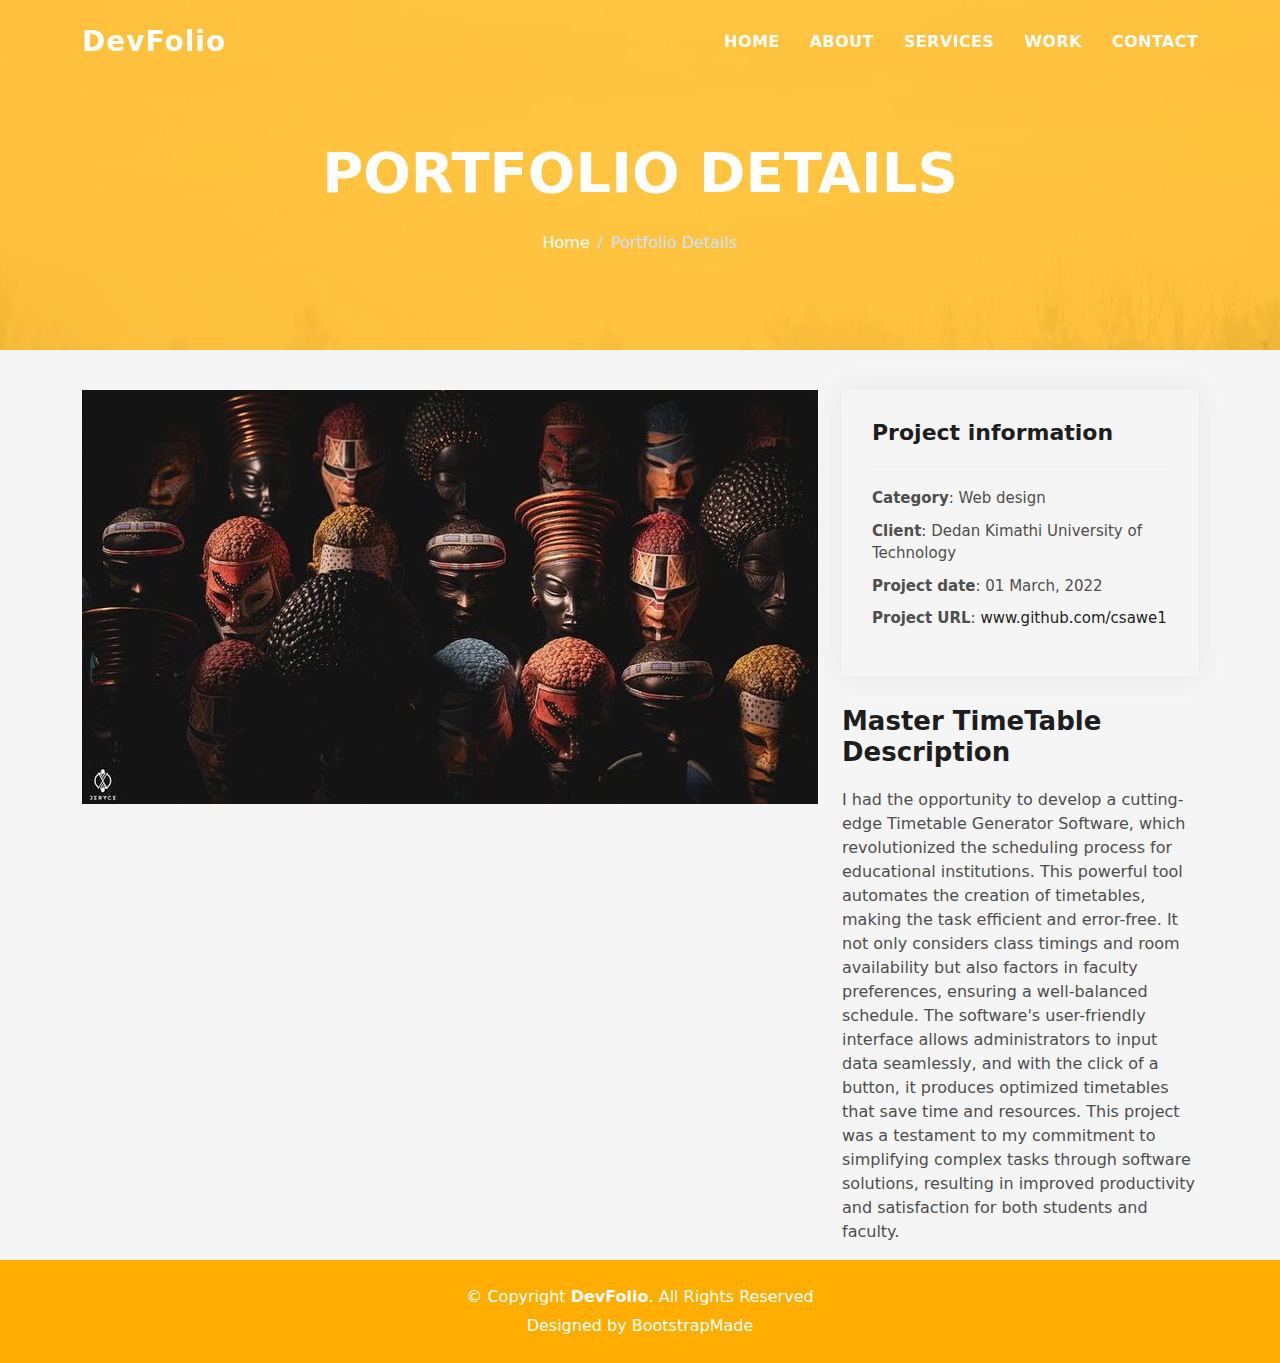
<file: mtb-portfolio-details.html>
<!DOCTYPE html>
<html lang="en">

<head>
    <meta charset="utf-8">
    <meta content="width=device-width, initial-scale=1.0" name="viewport">

    <title>Master Timetable - Portfolio Details</title>
    <meta content="" name="description">
    <meta content="" name="keywords">

    <!-- Favicons -->
    <link href="assets/img/favicon.png" rel="icon">
    <link href="assets/img/apple-touch-icon.png" rel="apple-touch-icon">

    <!-- Vendor CSS Files -->
    <link href="assets/vendor/bootstrap/css/bootstrap.min.css" rel="stylesheet">
    <link href="assets/vendor/bootstrap-icons/bootstrap-icons.css" rel="stylesheet">
    <link href="assets/vendor/glightbox/css/glightbox.min.css" rel="stylesheet">
    <link href="assets/vendor/swiper/swiper-bundle.min.css" rel="stylesheet">

    <!-- Template Main CSS File -->
    <link href="assets/css/style.css" rel="stylesheet">

    <!-- =======================================================
  * Template Name: DevFolio
  * Updated: Sep 18 2023 with Bootstrap v5.3.2
  * Template URL: https://bootstrapmade.com/devfolio-bootstrap-portfolio-html-template/
  * Author: BootstrapMade.com
  * License: https://bootstrapmade.com/license/
  ======================================================== -->
</head>

<body>

    <!-- ======= Header ======= -->
    <header id="header" class="fixed-top">
        <div class="container d-flex align-items-center justify-content-between">

            <h1 class="logo"><a href="index.html">DevFolio</a></h1>
            <!-- Uncomment below if you prefer to use an image logo -->
            <!-- <a href="index.html" class="logo"><img src="assets/img/logo.png" alt="" class="img-fluid"></a>-->

            <nav id="navbar" class="navbar">
                <ul>
                    <li><a class="nav-link scrollto " href="../#hero">Home</a></li>
                    <li><a class="nav-link scrollto" href="../#about">About</a></li>
                    <li><a class="nav-link scrollto" href="../#services">Services</a></li>
                    <li><a class="nav-link scrollto " href="../#work">Work</a></li>
                    <!-- <li><a class="nav-link scrollto " href="#blog">Blog</a></li>
                    <li class="dropdown"><a href="#"><span>Drop Down</span> <i class="bi bi-chevron-down"></i></a>
                        <ul>
                            <li><a href="#">Drop Down 1</a></li>
                            <li class="dropdown"><a href="#"><span>Deep Drop Down</span> <i
                                        class="bi bi-chevron-right"></i></a>
                                <ul>
                                    <li><a href="#">Deep Drop Down 1</a></li>
                                    <li><a href="#">Deep Drop Down 2</a></li>
                                    <li><a href="#">Deep Drop Down 3</a></li>
                                    <li><a href="#">Deep Drop Down 4</a></li>
                                    <li><a href="#">Deep Drop Down 5</a></li>
                                </ul>
                            </li>
                            <li><a href="#">Drop Down 2</a></li>
                            <li><a href="#">Drop Down 3</a></li>
                            <li><a href="#">Drop Down 4</a></li>
                        </ul>
                    </li> -->
                    <li><a class="nav-link scrollto" href="../#contact">Contact</a></li>
                </ul>
                <i class="bi bi-list mobile-nav-toggle"></i>
            </nav><!-- .navbar -->

        </div>
    </header><!-- End Header -->

    <div class="hero hero-single route bg-image" style="background-image: url(assets/img/overlay-bg.jpg)">
        <div class="overlay-mf"></div>
        <div class="hero-content display-table">
            <div class="table-cell">
                <div class="container">
                    <h2 class="hero-title mb-4">Portfolio Details</h2>
                    <ol class="breadcrumb d-flex justify-content-center">
                        <li class="breadcrumb-item">
                            <a href="../#">Home</a>
                        </li>
                        <li class="breadcrumb-item active">Portfolio Details</li>
                    </ol>
                </div>
            </div>
        </div>
    </div>

    <main id="main">

        <!-- ======= Portfolio Details Section ======= -->
        <section id="portfolio-details" class="portfolio-details">
            <div class="container">

                <div class="row gy-4">

                    <div class="col-lg-8">
                        <div class="portfolio-details-slider swiper">
                            <div class="swiper-wrapper align-items-center">

                                <div class="swiper-slide">
                                    <img src="assets/img/Kenya.jpg" alt="">
                                </div>
                            </div>
                            <div class="swiper-pagination"></div>
                        </div>
                    </div>

                    <div class="col-lg-4">
                        <div class="portfolio-info">
                            <h3>Project information</h3>
                            <ul>
                                <li><strong>Category</strong>: Web design</li>
                                <li><strong>Client</strong>: Dedan Kimathi University of Technology</li>
                                <li><strong>Project date</strong>: 01 March, 2022</li>
                                <li><strong>Project URL</strong>: <a href="#">www.github.com/csawe1</a></li>
                            </ul>
                        </div>
                        <div class="portfolio-description">
                            <h2>Master TimeTable Description</h2>
                            <p>
                                I had the opportunity to develop a cutting-edge Timetable Generator Software, which
                                revolutionized the scheduling process for educational institutions. This powerful tool
                                automates the creation of timetables, making the task efficient and error-free. It not
                                only considers class timings and room availability but also factors in faculty
                                preferences, ensuring a well-balanced schedule. The software's user-friendly interface
                                allows administrators to input data seamlessly, and with the click of a button, it
                                produces optimized timetables that save time and resources. This project was a testament
                                to my commitment to simplifying complex tasks through software solutions, resulting in
                                improved productivity and satisfaction for both students and faculty.
                            </p>
                        </div>
                    </div>

                </div>

            </div>
        </section><!-- End Portfolio Details Section -->

    </main><!-- End #main -->

    <!-- ======= Footer ======= -->
    <footer>
        <div class="container">
            <div class="row">
                <div class="col-sm-12">
                    <div class="copyright-box">
                        <p class="copyright">&copy; Copyright <strong>DevFolio</strong>. All Rights Reserved</p>
                        <div class="credits">
                            <!--
              All the links in the footer should remain intact.
              You can delete the links only if you purchased the pro version.
              Licensing information: https://bootstrapmade.com/license/
              Purchase the pro version with working PHP/AJAX contact form: https://bootstrapmade.com/buy/?theme=DevFolio
            -->
                            Designed by <a href="https://bootstrapmade.com/">BootstrapMade</a>
                        </div>
                    </div>
                </div>
            </div>
        </div>
    </footer><!-- End  Footer -->

    <div id="preloader"></div>
    <a href="#" class="back-to-top d-flex align-items-center justify-content-center"><i
            class="bi bi-arrow-up-short"></i></a>

    <!-- Vendor JS Files -->
    <script src="assets/vendor/purecounter/purecounter_vanilla.js"></script>
    <script src="assets/vendor/bootstrap/js/bootstrap.bundle.min.js"></script>
    <script src="assets/vendor/glightbox/js/glightbox.min.js"></script>
    <script src="assets/vendor/swiper/swiper-bundle.min.js"></script>
    <script src="assets/vendor/typed.js/typed.umd.js"></script>
    <script src="assets/vendor/php-email-form/validate.js"></script>

    <!-- Template Main JS File -->
    <script src="assets/js/main.js"></script>

</body>

</html>
</file>
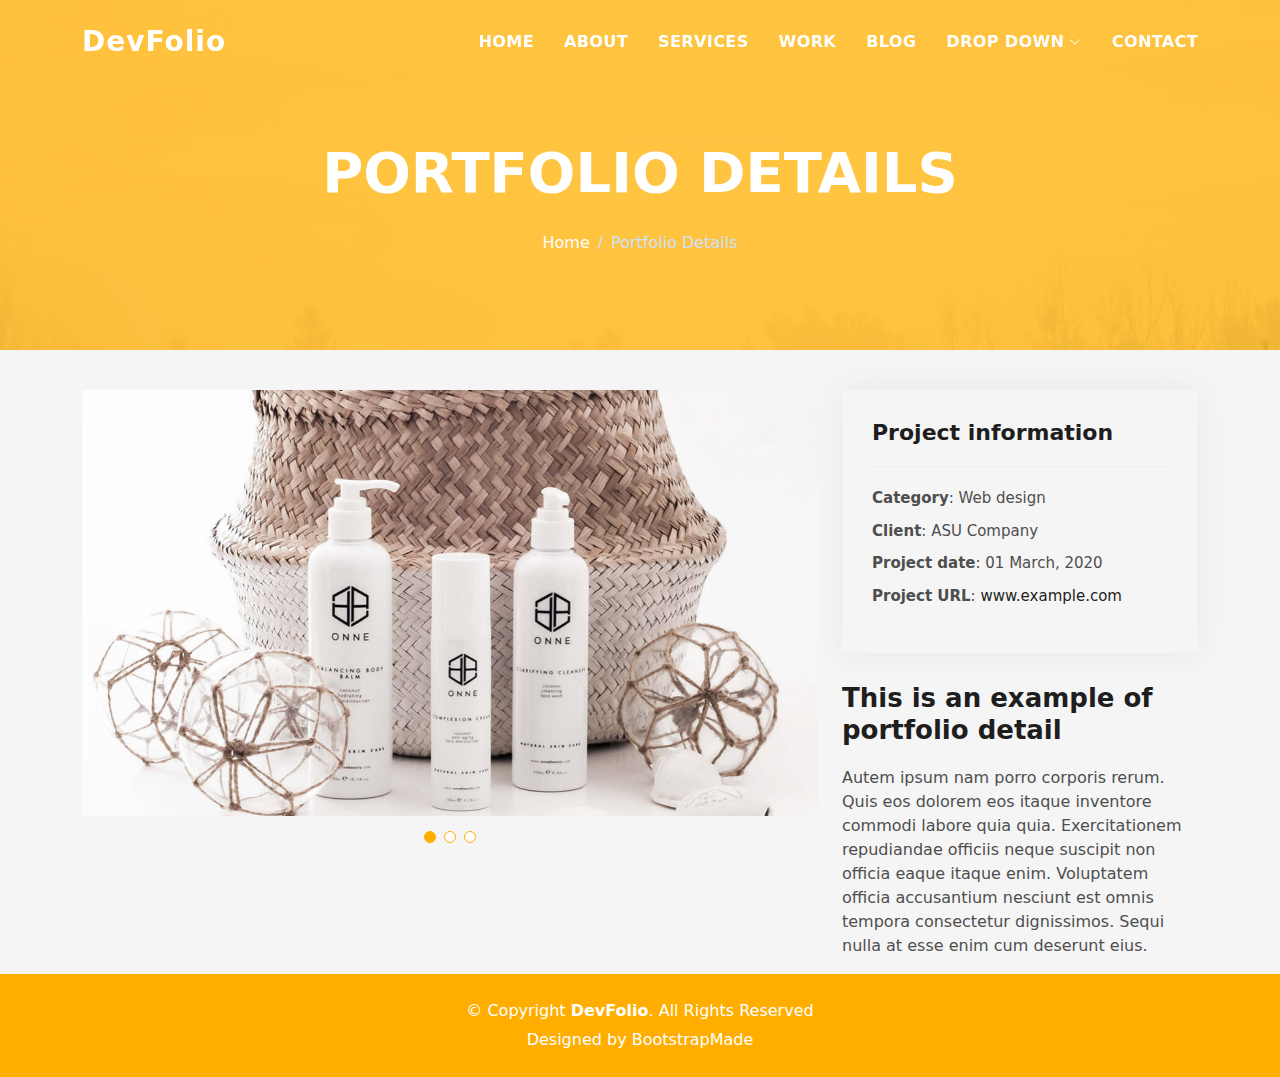
<file: portfolio-details.html>
<!DOCTYPE html>
<html lang="en">

<head>
  <meta charset="utf-8">
  <meta content="width=device-width, initial-scale=1.0" name="viewport">

  <title>DevFolio Bootstrap Portfolio Template - Portfolio Details</title>
  <meta content="" name="description">
  <meta content="" name="keywords">

  <!-- Favicons -->
  <link href="assets/img/favicon.png" rel="icon">
  <link href="assets/img/apple-touch-icon.png" rel="apple-touch-icon">

  <!-- Vendor CSS Files -->
  <link href="assets/vendor/bootstrap/css/bootstrap.min.css" rel="stylesheet">
  <link href="assets/vendor/bootstrap-icons/bootstrap-icons.css" rel="stylesheet">
  <link href="assets/vendor/glightbox/css/glightbox.min.css" rel="stylesheet">
  <link href="assets/vendor/swiper/swiper-bundle.min.css" rel="stylesheet">

  <!-- Template Main CSS File -->
  <link href="assets/css/style.css" rel="stylesheet">

  <!-- =======================================================
  * Template Name: DevFolio
  * Updated: Sep 18 2023 with Bootstrap v5.3.2
  * Template URL: https://bootstrapmade.com/devfolio-bootstrap-portfolio-html-template/
  * Author: BootstrapMade.com
  * License: https://bootstrapmade.com/license/
  ======================================================== -->
</head>

<body>

  <!-- ======= Header ======= -->
  <header id="header" class="fixed-top">
    <div class="container d-flex align-items-center justify-content-between">

      <h1 class="logo"><a href="index.html">DevFolio</a></h1>
      <!-- Uncomment below if you prefer to use an image logo -->
      <!-- <a href="index.html" class="logo"><img src="assets/img/logo.png" alt="" class="img-fluid"></a>-->

      <nav id="navbar" class="navbar">
        <ul>
          <li><a class="nav-link scrollto " href="#hero">Home</a></li>
          <li><a class="nav-link scrollto" href="#about">About</a></li>
          <li><a class="nav-link scrollto" href="#services">Services</a></li>
          <li><a class="nav-link scrollto " href="#work">Work</a></li>
          <li><a class="nav-link scrollto " href="#blog">Blog</a></li>
          <li class="dropdown"><a href="#"><span>Drop Down</span> <i class="bi bi-chevron-down"></i></a>
            <ul>
              <li><a href="#">Drop Down 1</a></li>
              <li class="dropdown"><a href="#"><span>Deep Drop Down</span> <i class="bi bi-chevron-right"></i></a>
                <ul>
                  <li><a href="#">Deep Drop Down 1</a></li>
                  <li><a href="#">Deep Drop Down 2</a></li>
                  <li><a href="#">Deep Drop Down 3</a></li>
                  <li><a href="#">Deep Drop Down 4</a></li>
                  <li><a href="#">Deep Drop Down 5</a></li>
                </ul>
              </li>
              <li><a href="#">Drop Down 2</a></li>
              <li><a href="#">Drop Down 3</a></li>
              <li><a href="#">Drop Down 4</a></li>
            </ul>
          </li>
          <li><a class="nav-link scrollto" href="#contact">Contact</a></li>
        </ul>
        <i class="bi bi-list mobile-nav-toggle"></i>
      </nav><!-- .navbar -->

    </div>
  </header><!-- End Header -->

  <div class="hero hero-single route bg-image" style="background-image: url(assets/img/overlay-bg.jpg)">
    <div class="overlay-mf"></div>
    <div class="hero-content display-table">
      <div class="table-cell">
        <div class="container">
          <h2 class="hero-title mb-4">Portfolio Details</h2>
          <ol class="breadcrumb d-flex justify-content-center">
            <li class="breadcrumb-item">
              <a href="#">Home</a>
            </li>
            <li class="breadcrumb-item active">Portfolio Details</li>
          </ol>
        </div>
      </div>
    </div>
  </div>

  <main id="main">

    <!-- ======= Portfolio Details Section ======= -->
    <section id="portfolio-details" class="portfolio-details">
      <div class="container">

        <div class="row gy-4">

          <div class="col-lg-8">
            <div class="portfolio-details-slider swiper">
              <div class="swiper-wrapper align-items-center">

                <div class="swiper-slide">
                  <img src="assets/img/portfolio-details-1.jpg" alt="">
                </div>

                <div class="swiper-slide">
                  <img src="assets/img/portfolio-details-2.jpg" alt="">
                </div>

                <div class="swiper-slide">
                  <img src="assets/img/portfolio-details-3.jpg" alt="">
                </div>

              </div>
              <div class="swiper-pagination"></div>
            </div>
          </div>

          <div class="col-lg-4">
            <div class="portfolio-info">
              <h3>Project information</h3>
              <ul>
                <li><strong>Category</strong>: Web design</li>
                <li><strong>Client</strong>: ASU Company</li>
                <li><strong>Project date</strong>: 01 March, 2020</li>
                <li><strong>Project URL</strong>: <a href="#">www.example.com</a></li>
              </ul>
            </div>
            <div class="portfolio-description">
              <h2>This is an example of portfolio detail</h2>
              <p>
                Autem ipsum nam porro corporis rerum. Quis eos dolorem eos itaque inventore commodi labore quia quia.
                Exercitationem repudiandae officiis neque suscipit non officia eaque itaque enim. Voluptatem officia
                accusantium nesciunt est omnis tempora consectetur dignissimos. Sequi nulla at esse enim cum deserunt
                eius.
              </p>
            </div>
          </div>

        </div>

      </div>
    </section><!-- End Portfolio Details Section -->

  </main><!-- End #main -->

  <!-- ======= Footer ======= -->
  <footer>
    <div class="container">
      <div class="row">
        <div class="col-sm-12">
          <div class="copyright-box">
            <p class="copyright">&copy; Copyright <strong>DevFolio</strong>. All Rights Reserved</p>
            <div class="credits">
              <!--
              All the links in the footer should remain intact.
              You can delete the links only if you purchased the pro version.
              Licensing information: https://bootstrapmade.com/license/
              Purchase the pro version with working PHP/AJAX contact form: https://bootstrapmade.com/buy/?theme=DevFolio
            -->
              Designed by <a href="https://bootstrapmade.com/">BootstrapMade</a>
            </div>
          </div>
        </div>
      </div>
    </div>
  </footer><!-- End  Footer -->

  <div id="preloader"></div>
  <a href="#" class="back-to-top d-flex align-items-center justify-content-center"><i
      class="bi bi-arrow-up-short"></i></a>

  <!-- Vendor JS Files -->
  <script src="assets/vendor/purecounter/purecounter_vanilla.js"></script>
  <script src="assets/vendor/bootstrap/js/bootstrap.bundle.min.js"></script>
  <script src="assets/vendor/glightbox/js/glightbox.min.js"></script>
  <script src="assets/vendor/swiper/swiper-bundle.min.js"></script>
  <script src="assets/vendor/typed.js/typed.umd.js"></script>
  <script src="assets/vendor/php-email-form/validate.js"></script>

  <!-- Template Main JS File -->
  <script src="assets/js/main.js"></script>

</body>

</html>
</file>
<file: assets/css/style.css>
/**
* Template Name: DevFolio
* Updated: Sep 18 2023 with Bootstrap v5.3.2
* Template URL: https://bootstrapmade.com/devfolio-bootstrap-portfolio-html-template/
* Author: BootstrapMade.com
* License: https://bootstrapmade.com/license/
*/

/*--------------------------------------------------------------
# General
--------------------------------------------------------------*/
body {
  background-color: #f5f5f5;
  color: #4e4e4e;
}

h1,
h2,
h3,
h4,
h5,
h6 {
  color: #1e1e1e;
}

a {
  color: #1e1e1e;
  text-decoration: none;
  transition: all 0.5s ease-in-out;
}

a:hover {
  color: #ffae00;
  text-decoration: none;
  transition: all 0.5s ease-in-out;
}

.p-r {
  position: relative;
}

.color-a {
  text-decoration: none;
  color: #ffae00;
}

.color-d {
  color: #f5f5f5;
}

.color-text-a {
  text-decoration: none;
  color: #4e4e4e;
}

.box-shadow,
.card-blog,
.work-box,
.service-box,
.paralax-mf {
  box-shadow: 0 13px 8px -10px rgba(0, 0, 0, 0.1);
}

.box-shadow-a,
.button:hover {
  text-decoration: none;
  box-shadow: 0 0 0 4px #cde1f8;
}

.display-5 {
  font-size: 2.5rem;
  font-weight: 300;
  line-height: 1.1;
}

.display-6 {
  font-size: 2rem;
  font-weight: 300;
  line-height: 1.1;
}

.avatar {
  width: 32px;
  height: 32px;
  margin-right: 4px;
  overflow: hidden;
}

.bg-image {
  background-repeat: no-repeat;
  background-attachment: fixed;
  background-size: cover;
  background-position: center center;
}

@media (max-width: 1024px) {
  .bg-image {
    background-attachment: scroll;
  }
}

.overlay-mf {
  background-color: #ffae00;
}

.overlay-mf {
  position: absolute;
  top: 0;
  left: 0px;
  padding: 0;
  height: 100%;
  width: 100%;
  opacity: 0.7;
}

.paralax-mf {
  position: relative;
  padding: 8rem 0;
}

.display-table {
  width: 100%;
  height: 100%;
  display: table;
}

.table-cell {
  display: table-cell;
  vertical-align: middle;
}

/*--/ Sections /--*/
.sect-4 {
  padding: 4rem 0;
}

.sect-pt4 {
  padding-top: 4rem;
}

.sect-mt4 {
  margin-top: 4rem;
}

/*--/ Title s /--*/
.title-s {
  font-weight: 600;
  color: #1e1e1e;
  font-size: 1.1rem;
}

/*--/ Title A /--*/
.title-box {
  margin-bottom: 4rem;
}

.title-a {
  text-decoration: none;
  font-size: 3rem;
  font-weight: bold;
  text-transform: uppercase;
}

.subtitle-a {
  text-decoration: none;
  color: #4e4e4e;
}

.line-mf {
  width: 40px;
  height: 5px;
  background-color: #ffae00;
  margin: 0 auto;
}

/*--/ Title Left /--*/
.title-box-2 {
  margin-bottom: 3rem;
}

.title-left {
  font-size: 2rem;
  position: relative;
}

.title-left:before {
  content: "";
  position: absolute;
  height: 3px;
  background-color: #ffae00;
  width: 100px;
  bottom: -12px;
}

/*------/ Box /------*/
.box-pl2 {
  padding-left: 2rem;
}

.box-shadow-full {
  padding: 3rem 1.25rem;
  position: relative;
  background-color: #fff;
  margin-bottom: 3rem;
  z-index: 2;
  box-shadow: 0 1px 1px 0 rgba(0, 0, 0, 0.06), 0 2px 5px 0 rgba(0, 0, 0, 0.2);
}

@media (min-width: 768px) {
  .box-shadow-full {
    padding: 3rem;
  }
}

/*------/ Socials /------*/
.socials {
  padding: 1.5rem 0;
}

.socials ul li {
  display: inline-block;
}

.socials .ico-circle {
  height: 40px;
  width: 40px;
  font-size: 1.2rem;
  border-radius: 50%;
  line-height: 1.6;
  margin: 0 15px 0 0;
  box-shadow: 0 0 0 3px #ffae00;
  transition: all 500ms ease;
}

.socials .ico-circle:hover {
  background-color: #ffae00;
  color: #fff;
  box-shadow: 0 0 0 3px #cde1f8;
  transition: all 500ms ease;
}

/*------/ Ul resect /------*/
.ul-resect,
.widget-tags ul,
.widget-sidebar .list-sidebar,
.box-comments .list-comments,
.blog-wrapper .post-meta ul,
.list-ico,
.socials ul {
  list-style: none;
  padding-left: 0;
  margin-bottom: 0;
}

.list-ico {
  line-height: 2;
}

.list-ico span {
  color: #ffae00;
  margin-right: 10px;
}

/*------/ Ico Circle /------*/
.ico-circle {
  height: 100px;
  width: 100px;
  font-size: 2rem;
  border-radius: 50%;
  line-height: 1.55;
  margin: 0 auto;
  text-align: center;
  box-shadow: 0 0 0 10px #ffae00;
  display: block;
}

/*------/ Owl Carousel /------*/
.owl-theme .owl-dots {
  text-align: center;
  margin-top: 18px;
}

.owl-theme .owl-dots .owl-dot {
  display: inline-block;
}

.owl-theme .owl-dots .owl-dot span {
  width: 18px;
  height: 7px;
  margin: 5px 5px;
  background: #cde1f8;
  border: 0px solid #cde1f8;
  display: block;
  transition: all 0.6s ease-in-out;
  cursor: pointer;
}

.owl-theme .owl-dots .owl-dot:hover span {
  background-color: #cde1f8;
}

.owl-theme .owl-dots .owl-dot.active span {
  background-color: #1B1B1B;
  width: 25px;
}

/*--/ Scrolltop s /--*/
.scrolltop-mf {
  position: relative;
  display: none;
}

.scrolltop-mf span {
  z-index: 999;
  position: fixed;
  width: 42px;
  height: 42px;
  background-color: #ffae00;
  opacity: 0.7;
  font-size: 1.6rem;
  line-height: 1.5;
  text-align: center;
  color: #fff;
  top: auto;
  left: auto;
  right: 30px;
  bottom: 50px;
  cursor: pointer;
  border-radius: 50%;
}

/*--------------------------------------------------------------
# Back to top button
--------------------------------------------------------------*/
.back-to-top {
  position: fixed;
  visibility: hidden;
  opacity: 0;
  right: 15px;
  bottom: 15px;
  z-index: 996;
  background: #ffae00;
  width: 40px;
  height: 40px;
  border-radius: 50px;
  transition: all 0.4s;
}

.back-to-top i {
  font-size: 28px;
  color: #fff;
  line-height: 0;
}

.back-to-top:hover {
  background: #298eff;
  color: #fff;
}

.back-to-top.active {
  visibility: visible;
  opacity: 1;
}

/*------/ Prelaoder /------*/
#preloader {
  position: fixed;
  top: 0;
  left: 0;
  right: 0;
  bottom: 0;
  z-index: 9999;
  overflow: hidden;
  background: #fff;
}

#preloader:before {
  content: "";
  position: fixed;
  top: calc(50% - 30px);
  left: calc(50% - 30px);
  border: 6px solid #f2f2f2;
  border-top: 6px solid #ffae00;
  border-radius: 50%;
  width: 60px;
  height: 60px;
  animation: animate-preloader 1s linear infinite;
}

@keyframes animate-preloader {
  0% {
    transform: rotate(0deg);
  }

  100% {
    transform: rotate(360deg);
  }
}

/*------/ Button /------*/
.button {
  display: inline-block;
  padding: 0.3rem 0.6rem;
  text-align: center;
  vertical-align: middle;
  -webkit-user-select: none;
  -moz-user-select: none;
  user-select: none;
  font-size: 1rem;
  border-radius: 0.3rem;
  border: 1px solid transparent;
  transition: all 500ms ease;
  cursor: pointer;
}

.button:focus {
  outline: 0;
}

.button:hover {
  background-color: #0062d3;
  color: #fff;
  transition: all 500ms ease;
}

.button-a {
  text-decoration: none;
  background-color: #ffae00;
  color: #fff;
  border-color: #cde1f8;
}

.button-big {
  padding: 0.9rem 2.3rem;
  font-size: 1.2rem;
}

.button-rouded {
  border-radius: 5rem;
}

.btn-lg {
  padding: 0.5rem 1rem;
  font-size: 1.25rem;
  line-height: 1.5;
  border-radius: 0.3rem;
}

/*--------------------------------------------------------------
# Header
--------------------------------------------------------------*/
#header {
  transition: all 0.5s;
  z-index: 997;
  padding: 20px 0;
}

#header .logo {
  font-size: 28px;
  margin: 0;
  padding: 0;
  font-weight: 600;
  letter-spacing: 1px;
}

#header .logo a {
  color: #fff;
}

#header .logo img {
  max-height: 40px;
}

#header.header-scrolled {
  background: rgba(0, 0, 0, 0.9);
  padding: 12px 0;
}

/*--------------------------------------------------------------
# Navigation Menu
--------------------------------------------------------------*/
/**
* Desktop Navigation 
*/
.navbar {
  padding: 0;
}

.navbar ul {
  margin: 0;
  padding: 0;
  display: flex;
  list-style: none;
  align-items: center;
}

.navbar li {
  position: relative;
}

.navbar>ul>li {
  white-space: nowrap;
  padding: 10px 0 10px 30px;
}

.navbar a,
.navbar a:focus {
  display: flex;
  align-items: center;
  justify-content: space-between;
  color: #fff;
  font-size: 16px;
  font-weight: 600;
  padding: 0;
  white-space: nowrap;
  transition: 0.3s;
  letter-spacing: 0.4px;
  position: relative;
  text-transform: uppercase;
}

.navbar a i,
.navbar a:focus i {
  font-size: 12px;
  line-height: 0;
  margin-left: 5px;
}

.navbar>ul>li>a:before {
  content: "";
  position: absolute;
  width: 100%;
  height: 2px;
  bottom: -6px;
  left: 0;
  width: 0;
  background-color: #fff;
  visibility: hidden;
  transition: all 0.3s ease-in-out 0s;
}

.navbar a:hover:before,
.navbar li:hover>a:before,
.navbar .active:before {
  visibility: visible;
  width: 80%;
}

.navbar a:hover,
.navbar .active,
.navbar .active:focus,
.navbar li:hover>a {
  color: #fff;
}

.navbar .dropdown ul {
  display: block;
  position: absolute;
  left: 30px;
  top: calc(100% + 30px);
  margin: 0;
  padding: 10px 0;
  z-index: 99;
  opacity: 0;
  visibility: hidden;
  background: #fff;
  box-shadow: 0px 0px 30px rgba(127, 137, 161, 0.25);
  transition: 0.3s;
}

.navbar .dropdown ul li {
  min-width: 200px;
}

.navbar .dropdown ul a {
  padding: 10px 20px;
  font-size: 14px;
  text-transform: none;
  color: #4e4e4e;
}

.navbar .dropdown ul a i {
  font-size: 12px;
}

.navbar .dropdown ul a:hover,
.navbar .dropdown ul .active:hover,
.navbar .dropdown ul li:hover>a {
  color: #ffae00;
}

.navbar .dropdown:hover>ul {
  opacity: 1;
  top: 100%;
  visibility: visible;
}

.navbar .dropdown .dropdown ul {
  top: 0;
  left: calc(100% - 30px);
  visibility: hidden;
}

.navbar .dropdown .dropdown:hover>ul {
  opacity: 1;
  top: 0;
  left: 100%;
  visibility: visible;
}

@media (max-width: 1366px) {
  .navbar .dropdown .dropdown ul {
    left: -90%;
  }

  .navbar .dropdown .dropdown:hover>ul {
    left: -100%;
  }
}

/**
* Mobile Navigation 
*/
.mobile-nav-toggle {
  color: #fff;
  font-size: 28px;
  cursor: pointer;
  display: none;
  line-height: 0;
  transition: 0.5s;
}

@media (max-width: 991px) {
  .mobile-nav-toggle {
    display: block;
  }

  .navbar ul {
    display: none;
  }
}

.navbar-mobile {
  position: fixed;
  overflow: hidden;
  top: 0;
  right: 0;
  left: 0;
  bottom: 0;
  background: rgba(78, 78, 78, 0.9);
  transition: 0.3s;
  z-index: 999;
}

.navbar-mobile .mobile-nav-toggle {
  position: absolute;
  top: 15px;
  right: 15px;
}

.navbar-mobile ul {
  display: block;
  position: absolute;
  top: 55px;
  right: 15px;
  bottom: 15px;
  left: 15px;
  padding: 10px 0;
  background-color: #fff;
  overflow-y: auto;
  transition: 0.3s;
}

.navbar-mobile>ul>li {
  padding: 0;
}

.navbar-mobile a:hover:before,
.navbar-mobile li:hover>a:before,
.navbar-mobile .active:before {
  visibility: hidden;
}

.navbar-mobile a,
.navbar-mobile a:focus {
  padding: 10px 20px;
  font-size: 15px;
  color: #4e4e4e;
}

.navbar-mobile a:hover,
.navbar-mobile .active,
.navbar-mobile li:hover>a {
  color: #ffae00;
}

.navbar-mobile .getstarted,
.navbar-mobile .getstarted:focus {
  margin: 15px;
}

.navbar-mobile .dropdown ul {
  position: static;
  display: none;
  margin: 10px 20px;
  padding: 10px 0;
  z-index: 99;
  opacity: 1;
  visibility: visible;
  background: #fff;
  box-shadow: 0px 0px 30px rgba(127, 137, 161, 0.25);
}

.navbar-mobile .dropdown ul li {
  min-width: 200px;
}

.navbar-mobile .dropdown ul a {
  padding: 10px 20px;
}

.navbar-mobile .dropdown ul a i {
  font-size: 12px;
}

.navbar-mobile .dropdown ul a:hover,
.navbar-mobile .dropdown ul .active:hover,
.navbar-mobile .dropdown ul li:hover>a {
  color: #ffae00;
}

.navbar-mobile .dropdown>.dropdown-active {
  display: block;
}

/*--------------------------------------------------------------
# Hero Section
--------------------------------------------------------------*/
.hero {
  height: 100vh;
  position: relative;
  color: #fff;
}

.hero .hero-content {
  text-align: center;
  position: absolute;
}

.hero .overlay-itro {
  background-color: rgba(0, 0, 0, 0.6);
  position: absolute;
  top: 0;
  left: 0px;
  padding: 0;
  height: 100%;
  width: 100%;
  opacity: 0.9;
}

.hero .hero-title {
  color: #fff;
  font-weight: 600;
  font-size: 3rem;
}

@media (min-width: 768px) {
  .hero .hero-title {
    font-size: 4.5rem;
  }
}

.hero .hero-subtitle {
  font-size: 1.5rem;
  font-weight: 600;
}

@media (min-width: 768px) {
  .hero .hero-subtitle {
    font-size: 2.5rem;
  }
}

.hero .text-slider-items {
  display: none;
}

.hero-single {
  height: 350px;
}

.hero-single .hero-content {
  margin-top: 30px;
}

.hero-single .hero-title {
  text-transform: uppercase;
  font-size: 3rem;
}

@media (min-width: 768px) {
  .hero-single .hero-title {
    font-size: 3.5rem;
  }
}

.hero-single .breadcrumb {
  background-color: transparent;
  color: #ffae00;
}

.hero-single .breadcrumb .breadcrumb-item:before {
  color: #cde1f8;
}

.hero-single .breadcrumb .breadcrumb-item.active {
  color: #cde1f8;
}

.hero-single .breadcrumb a {
  color: #fff;
}

/*--------------------------------------------------------------
# About
--------------------------------------------------------------*/
.about-mf .box-shadow-full {
  padding-top: 4rem;
  padding-bottom: 4rem;
}

.about-mf .about-img {
  margin-bottom: 2rem;
}

.about-mf .about-img img {
  margin-left: 10px;
}

@media (min-width: 767px) {
  .about-mf .box-pl2 {
    margin-top: 3rem;
    padding-left: 0rem;
  }
}

.skill-mf span {
  color: #4e4e4e;
}

.skill-mf .progress {
  background-color: #cde1f8;
  margin: 0.5rem 0 1.2rem 0;
  border-radius: 0;
  height: 0.7rem;
}

.skill-mf .progress .progress-bar {
  height: 0.7rem;
  background-color: #ffae00;
}

/*--------------------------------------------------------------
# Services
--------------------------------------------------------------*/
.service-box {
  background-color: #fff;
  padding: 2.5rem 1.3rem;
  border-radius: 1rem;
  margin-bottom: 3rem;
  text-align: center;
}

.service-box:hover .ico-circle {
  transition: all 500ms ease;
  color: #fff;
  background-color: #ffae00;
  box-shadow: 0 0 0 10px #cde1f8;
}

.service-box .service-ico {
  margin-bottom: 1rem;
  color: #1e1e1e;
}

.service-box .ico-circle {
  transition: all 500ms ease;
  display: inline-flex;
  align-items: center;
  justify-content: center;
}

.service-box .ico-circle i {
  line-height: 0;
  font-size: 40px;
}

.service-box .s-title {
  font-size: 1.4rem;
  text-transform: uppercase;
  text-align: center;
  padding: 0.4rem 0;
}

.service-box .s-description {
  color: #4e4e4e;
}

/*--------------------------------------------------------------
# Counter
--------------------------------------------------------------*/
.counter-box {
  color: #fff;
  text-align: center;
}

@media (min-width: 577px) {
  .counter-box {
    margin-bottom: 1.8rem;
  }
}

.counter-ico {
  margin-bottom: 1rem;
}

.counter-ico .ico-circle {
  height: 60px;
  width: 60px;
  line-height: 1.5;
  box-shadow: 0 0 0 10px #cde1f8;
}

.counter-num .counter {
  font-size: 2rem;
  margin-bottom: 0;
}

/*--------------------------------------------------------------
# Portfolio
--------------------------------------------------------------*/
.work-box {
  margin-bottom: 3rem;
  -webkit-backface-visibility: hidden;
  backface-visibility: hidden;
  background-color: #fff;
}

.work-box:hover img {
  transform: scale(1.3);
}

.work-img {
  display: block;
  overflow: hidden;
}

.work-img img {
  transition: all 1s;
}

.work-content {
  padding: 2rem 3% 1rem 4%;
}

.work-content .w-more {
  color: #4e4e4e;
  font-size: 0.8rem;
}

.work-content .w-more .w-ctegory {
  color: #ffae00;
}

.work-content .w-like {
  font-size: 2.5rem;
  color: #ffae00;
  float: right;
}

.work-content .w-like a {
  color: #ffae00;
}

.work-content .w-like .num-like {
  font-size: 0.7rem;
}

.w-title {
  font-size: 1.2rem;
}

/*--------------------------------------------------------------
# Portfolio Details
--------------------------------------------------------------*/
.portfolio-details {
  padding-top: 40px;
}

.portfolio-details .portfolio-details-slider img {
  width: 100%;
}

.portfolio-details .portfolio-details-slider .swiper-pagination {
  margin-top: 20px;
  position: relative;
}

.portfolio-details .portfolio-details-slider .swiper-pagination .swiper-pagination-bullet {
  width: 12px;
  height: 12px;
  background-color: #fff;
  opacity: 1;
  border: 1px solid #ffae00;
}

.portfolio-details .portfolio-details-slider .swiper-pagination .swiper-pagination-bullet-active {
  background-color: #ffae00;
}

.portfolio-details .portfolio-info {
  padding: 30px;
  box-shadow: 0px 0 30px rgba(78, 78, 78, 0.08);
}

.portfolio-details .portfolio-info h3 {
  font-size: 22px;
  font-weight: 700;
  margin-bottom: 20px;
  padding-bottom: 20px;
  border-bottom: 1px solid #eee;
}

.portfolio-details .portfolio-info ul {
  list-style: none;
  padding: 0;
  font-size: 15px;
}

.portfolio-details .portfolio-info ul li+li {
  margin-top: 10px;
}

.portfolio-details .portfolio-description {
  padding-top: 30px;
}

.portfolio-details .portfolio-description h2 {
  font-size: 26px;
  font-weight: 700;
  margin-bottom: 20px;
}

.portfolio-details .portfolio-description p {
  padding: 0;
}

/*--------------------------------------------------------------
# Testimonials
--------------------------------------------------------------*/
.testimonial-box {
  color: #fff;
  text-align: center;
}

.testimonial-box .author-test {
  margin-top: 1rem;
}

.testimonial-box .author-test img {
  margin: 0 auto;
}

.testimonial-box .author {
  color: #fff;
  text-transform: uppercase;
  font-weight: 600;
  margin: 1rem 0;
  display: block;
  font-size: 1.4rem;
}

.testimonial-box .comit {
  font-size: 2rem;
  color: #ffae00;
  background-color: #fff;
  width: 52px;
  height: 52px;
  display: block;
  margin: 0 auto;
  border-radius: 50%;
  line-height: 1.6;
}

@media (min-width: 768px) {
  .testimonial-box .description {
    padding: 0 5rem;
  }
}

@media (min-width: 992px) {
  .testimonial-box .description {
    padding: 0 8rem;
  }
}

@media (min-width: 1200px) {
  .testimonial-box .description {
    padding: 0 13rem;
  }
}

.swiper-pagination {
  margin-top: 20px;
  position: relative;
}

.swiper-pagination .swiper-pagination-bullet {
  width: 12px;
  height: 12px;
  background-color: rgba(255, 255, 255, 0.4);
  opacity: 1;
}

.swiper-pagination .swiper-pagination-bullet-active {
  background-color: #fff;
}

/*--------------------------------------------------------------
# Contact
--------------------------------------------------------------*/
.footer-paralax {
  padding: 4rem 0 0 0;
}

.contact-mf {
  margin-top: 4rem;
}

@media (min-width: 767px) {
  .contact-mf .box-pl2 {
    margin-top: 3rem;
    padding-left: 0rem;
  }
}

.php-email-form .error-message {
  display: none;
  color: #fff;
  background: #ed3c0d;
  text-align: center;
  padding: 15px;
  font-weight: 600;
}

.php-email-form .sent-message {
  display: none;
  color: #fff;
  background: #18d26e;
  text-align: center;
  padding: 15px;
  font-weight: 600;
}

.php-email-form .loading {
  display: none;
  background: #fff;
  text-align: center;
  padding: 15px;
}

.php-email-form .loading:before {
  content: "";
  display: inline-block;
  border-radius: 50%;
  width: 24px;
  height: 24px;
  margin: 0 10px -6px 0;
  border: 3px solid #18d26e;
  border-top-color: #eee;
  animation: animate-loading 1s linear infinite;
}

.php-email-form input,
.php-email-form textarea {
  border-radius: 0;
  box-shadow: none;
  font-size: 14px;
}

.php-email-form input:focus,
.php-email-form textarea:focus {
  border-color: #ffae00;
}

.php-email-form input {
  padding: 10px 15px;
}

.php-email-form textarea {
  padding: 12px 15px;
  margin-bottom: 0;
}

.php-email-form button[type=submit] {
  background: #ffae00;
  border: 0;
  padding: 10px 24px;
  color: #fff;
  transition: 0.4s;
}

.php-email-form button[type=submit]:hover {
  background: #3393ff;
}

@keyframes animate-loading {
  0% {
    transform: rotate(0deg);
  }

  100% {
    transform: rotate(360deg);
  }
}

/*--------------------------------------------------------------
# Blog
--------------------------------------------------------------*/
@media (min-width: 767px) {
  .card-blog {
    margin-bottom: 3rem;
  }
}

.card-blog .card-body {
  position: relative;
}

.card-blog .card-category-box {
  position: absolute;
  text-align: center;
  top: -16px;
  left: 15px;
  right: 15px;
  line-height: 25px;
  overflow: hidden;
}

.card-blog .card-category {
  display: inline-block;
  color: #fff;
  padding: 0 15px 5px;
  overflow: hidden;
  background-color: #ffae00;
  border-radius: 4px;
}

.card-blog .card-category .category {
  color: #fff;
  display: inline-block;
  text-transform: uppercase;
  font-size: 0.7rem;
  letter-spacing: 0.1px;
  margin-bottom: 0;
}

.card-blog .card-title {
  font-size: 1.3rem;
  margin-top: 0.6rem;
}

.card-blog .card-description {
  color: #4e4e4e;
}

.card-blog .post-author {
  display: inline-block;
}

.card-blog .post-date {
  color: #4e4e4e;
  display: inline-block;
  float: right;
}

/*--------------------------------------------------------------
# Blog Single
--------------------------------------------------------------*/
.post-box,
.form-comments,
.box-comments,
.widget-sidebar {
  padding: 2rem;
  background-color: #fff;
  margin-bottom: 3rem;
}

@media (min-width: 768px) {

  .post-box,
  .form-comments,
  .box-comments,
  .widget-sidebar {
    padding: 3rem;
  }
}

.blog-wrapper .article-title {
  font-size: 1.5rem;
}

@media (min-width: 768px) {
  .blog-wrapper .article-title {
    font-size: 1.9rem;
  }
}

.blog-wrapper .post-meta {
  margin: 1rem 0;
}

.blog-wrapper .post-meta ul {
  border-left: 4px solid #ffae00;
  margin-top: 1rem;
}

.blog-wrapper .post-meta ul li {
  display: inline-block;
  margin-left: 15px;
}

.blog-wrapper .post-meta ul a {
  color: #ffae00;
}

.blog-wrapper .post-meta ul span {
  color: #1e1e1e;
}

.blog-wrapper .blockquote {
  border-left: 4px solid #ffae00;
  padding: 18px;
  font-style: italic;
}

/*------/ Comments /------*/
.box-comments .list-comments li {
  padding-bottom: 40px;
}

.box-comments .list-comments .comment-avatar {
  display: table-cell;
  vertical-align: top;
}

.box-comments .list-comments .comment-avatar img {
  width: 80px;
  height: 80px;
}

.box-comments .list-comments .comment-author {
  font-size: 1.3rem;
}

@media (min-width: 768px) {
  .box-comments .list-comments .comment-author {
    font-size: 1.5rem;
  }
}

.box-comments .list-comments .comment-details {
  display: table-cell;
  vertical-align: top;
  padding-left: 25px;
}

.box-comments .list-comments a {
  color: #ffae00;
}

.box-comments .list-comments span {
  color: #1e1e1e;
  font-style: italic;
}

.box-comments .comment-children {
  margin-left: 40px;
}

/*------/ Sidebar /------*/
.widget-sidebar .sidebar-title {
  font-size: 1.6rem;
  font-weight: 600;
  border-left: 5px solid #ffae00;
  padding-left: 15px;
  text-transform: uppercase;
  margin-bottom: 1.5rem;
}

.widget-sidebar .list-sidebar li {
  position: relative;
  padding: 6px 0 6px 24px;
}

.widget-sidebar .list-sidebar li:before {
  position: absolute;
  content: "";
  width: 10px;
  height: 1px;
  left: 0;
  background-color: #ffae00;
  top: 20px;
}

.sidebar-search input {
  background-color: #fff;
  border-radius: 0;
  transition: all 0.5s ease-in-out;
}

.sidebar-search .btn-search {
  background-color: #ffae00;
  border-color: #ffae00;
  border-radius: 0;
  padding-left: 20px;
  padding-right: 20px;
}

.widget-tags ul li {
  display: inline-block;
  background-color: #ffae00;
  padding: 0.2rem 0.6rem;
  margin-bottom: 0.5rem;
  border-radius: 15px;
}

.widget-tags ul li a {
  color: #fff;
}

/*--------------------------------------------------------------
# Footer
--------------------------------------------------------------*/
footer {
  text-align: center;
  color: #fff;
  padding: 25px 0;
  background: #ffae00;
}

footer .copyright {
  margin-bottom: 0.3rem;
}

footer .credits {
  margin-bottom: 0;
}

footer .credits a {
  color: #fff;
}
</file>
